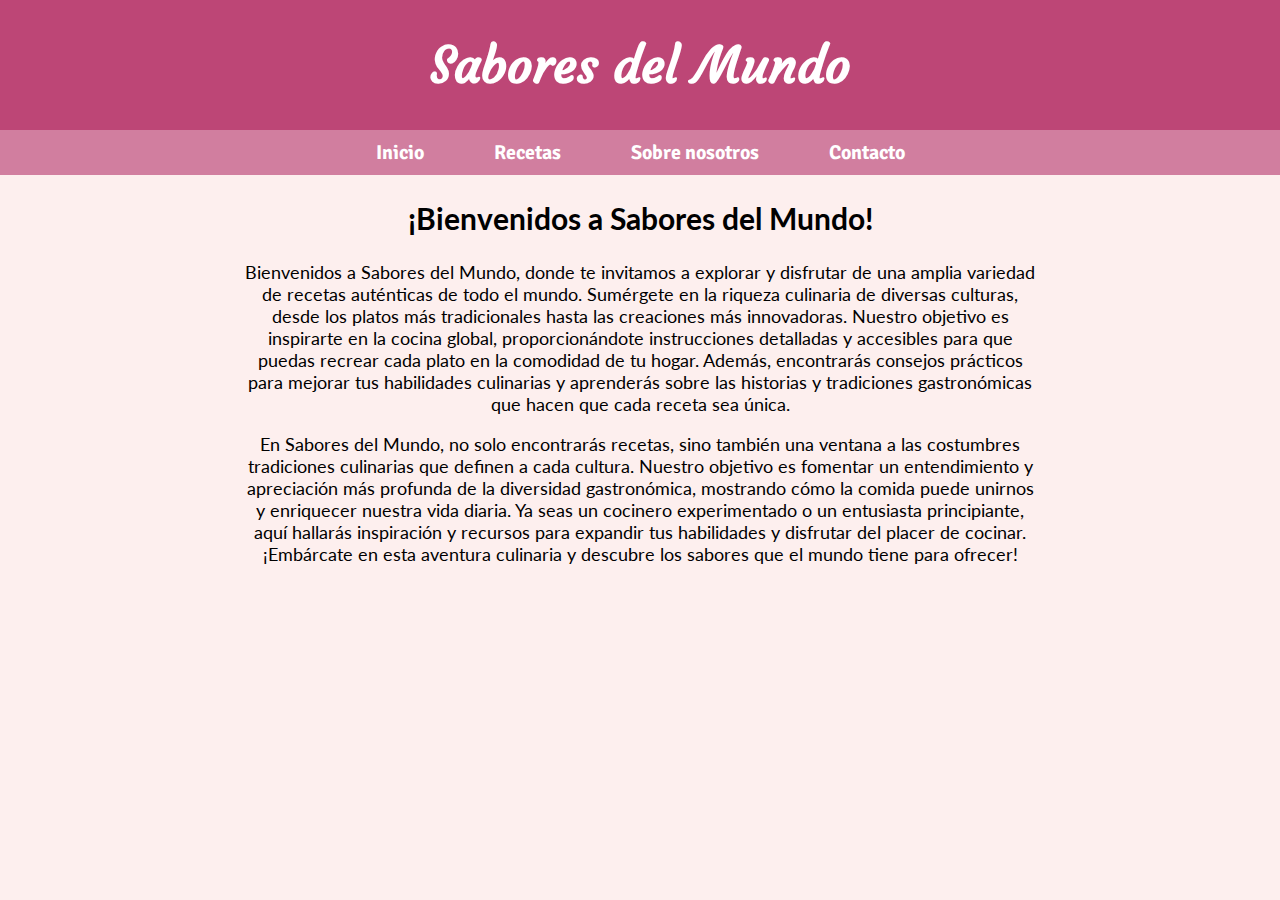
<file: INDEX.html>
<!DOCTYPE html>
<html lang="es">
    <head>
    <meta charset="UTF-8">
    <meta name="viewport" content="width=device-width, initial-scale=1.0">
    <link rel="stylesheet" href="h1.css">
    <link rel="preconnect" href="https://fonts.googleapis.com">
    <link rel="preconnect" href="https://fonts.gstatic.com" crossorigin>
    <link href="https://fonts.googleapis.com/css2?family=Courgette&display=swap" rel="stylesheet">
    <link rel="preconnect" href="https://fonts.googleapis.com">
    <link rel="preconnect" href="https://fonts.gstatic.com" crossorigin>
    <link href="https://fonts.googleapis.com/css2?family=Quicksand:wght@300..700&family=Signika+Negative:wght@300..700&display=swap" rel="stylesheet">
    <link rel="preconnect" href="https://fonts.googleapis.com">
    <link rel="preconnect" href="https://fonts.gstatic.com" crossorigin>
    <link href="https://fonts.googleapis.com/css2?family=Lato:ital,wght@0,100;0,300;0,400;0,700;0,900;1,100;1,300;1,400;1,700;1,900&display=swap" rel="stylesheet">
       
      <title> Bienvenidos a Sabores del Mundo </title>
        <style>
            body {
                margin:0;
                padding: 0;
                background-color:#fdefee;
                color: #000000;
            }

            .header {
            background-color: #BD4676 ;
            color: #ffffff;
            text-align: center;
            padding: 0;
            position: relative;
            overflow: hidden; 
            }

            header h1 {
            margin: 0 ;
            font-size: 50px;
            font-family: "Courgette", sans-serif;
            font-style: normal;
            }

            nav {
            display: flex;
            justify-content: center;
            background-color: #D17E9F;
            padding: 10px 0;
            }

            nav a {
            float: left;
            display: block;
            color: #fff;
            text-decoration: none;
            padding: 0 35px;
            font-size: 20px;
            font-family:"Signika Negative", sans-serif;
            border-radius: 4px;
            }

            nav a:hover {
            background-color: #8f093e;
            }

            .content{
                text-align: center;
                max-width: 800px;
                padding: 0 20px;
                margin: 25px auto;
                font-family: 'Lato', sans-serif;
            }

            .content h2 {
                font-size: 30px;
            }

            .content p {
                font-size: 18px;
            }

        </style>
    </head>
    
    <body>

        <div class="header">
            <h1> <b>Sabores del Mundo</b> </h1>
        </div>

        <b>
            <nav>
            <a href="INDEX.html"> Inicio </a>
            <a href="RECETAS.html"> Recetas </a>
            <a href="SOBRE NOSOTROS.html"> Sobre nosotros </a>
            <a href="CONTACTO.html"> Contacto </a>
            </nav>
        </b>

        <div class="content">

            <center><h2> ¡Bienvenidos a Sabores del Mundo!</h2></center>

            <p> 
                Bienvenidos a Sabores del Mundo, donde te invitamos a explorar y disfrutar de una amplia variedad de recetas auténticas de todo el mundo. Sumérgete en la riqueza culinaria de diversas culturas, desde los platos más tradicionales hasta las creaciones más innovadoras. Nuestro objetivo es inspirarte en la cocina global, proporcionándote instrucciones detalladas y accesibles para que puedas recrear cada plato en la comodidad de tu hogar. Además, encontrarás consejos prácticos para mejorar tus habilidades culinarias y aprenderás sobre las historias y tradiciones gastronómicas que hacen que cada receta sea única. 
            </p>
            
            <p>   
                En Sabores del Mundo, no solo encontrarás recetas, sino también una ventana a las costumbres  tradiciones culinarias que definen a cada cultura.  Nuestro objetivo es fomentar un entendimiento y apreciación más profunda de la diversidad gastronómica, mostrando cómo la comida puede unirnos y enriquecer nuestra vida diaria. Ya seas un cocinero experimentado o un entusiasta principiante, aquí hallarás inspiración y recursos para expandir tus habilidades y disfrutar del placer de cocinar. ¡Embárcate en esta aventura culinaria y descubre los sabores que el mundo tiene para ofrecer!
            </p>

        </div>

    </body>
    
</html>
</file>
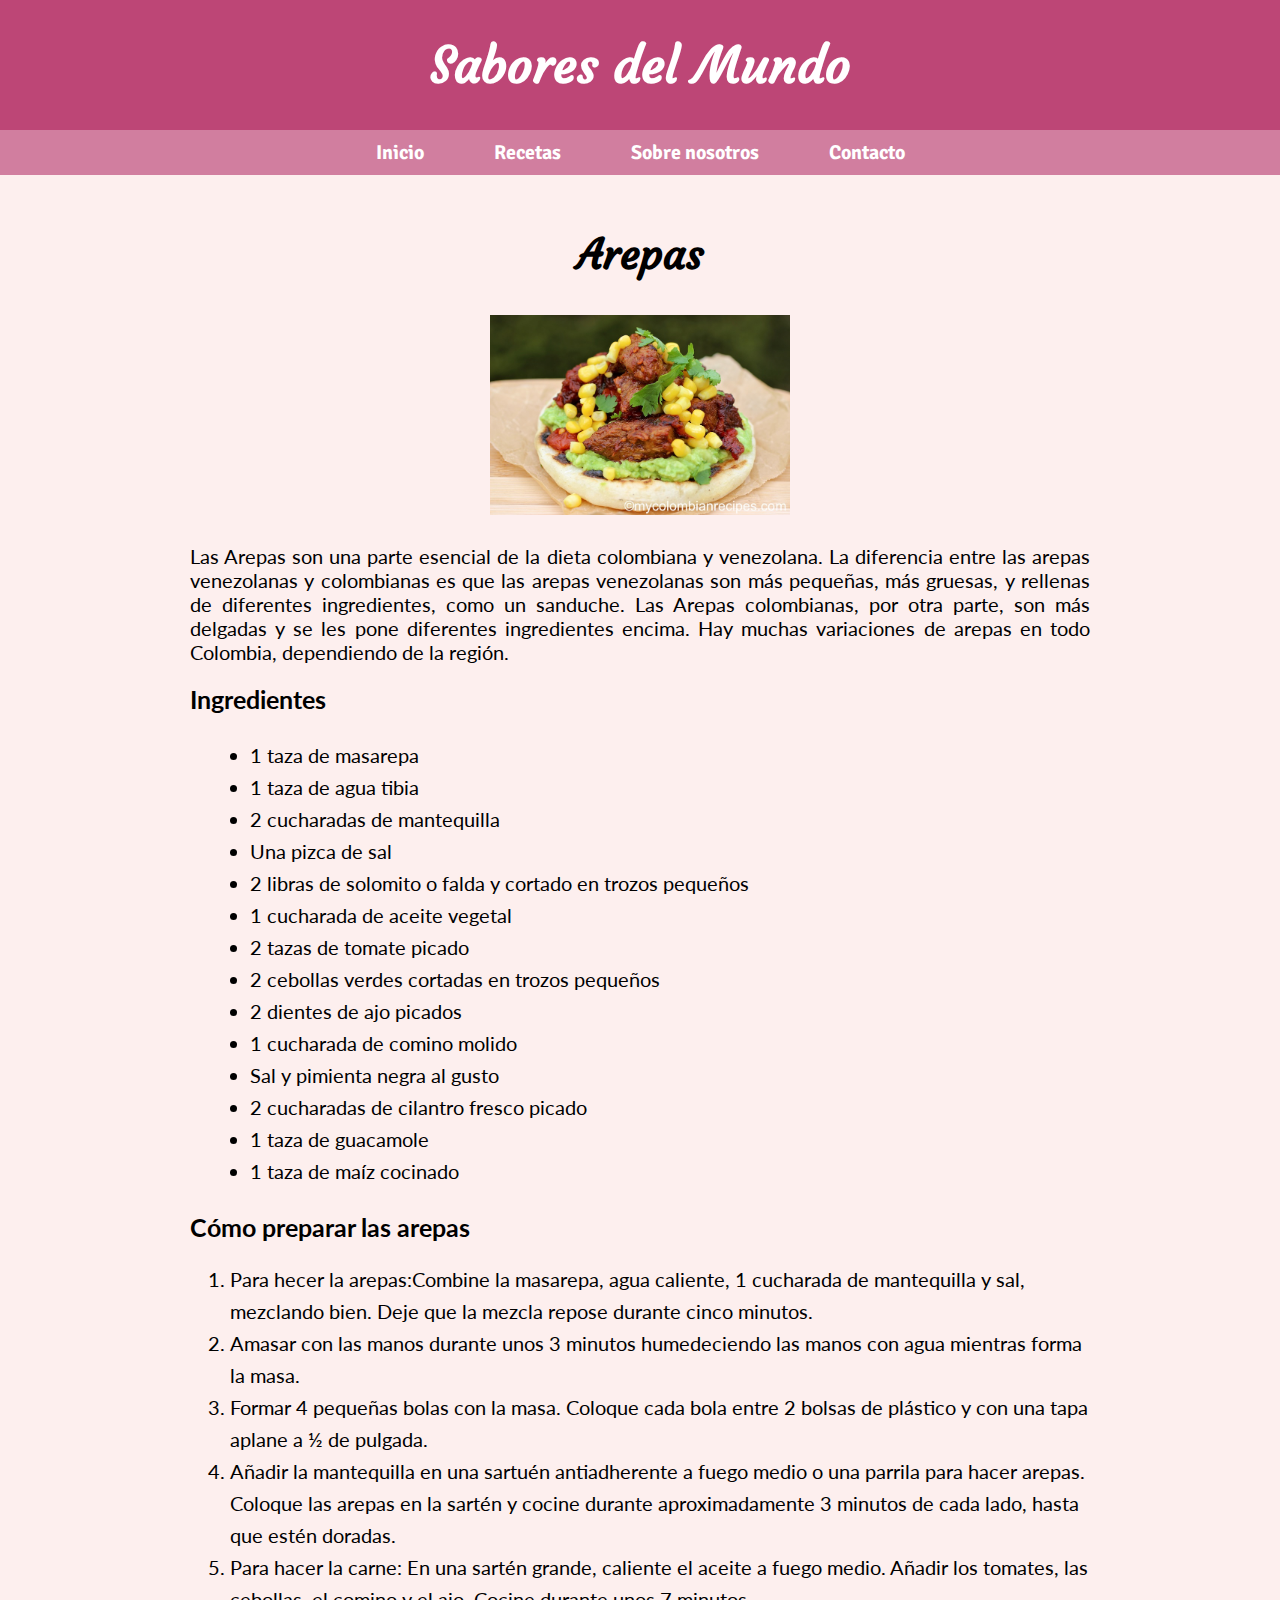
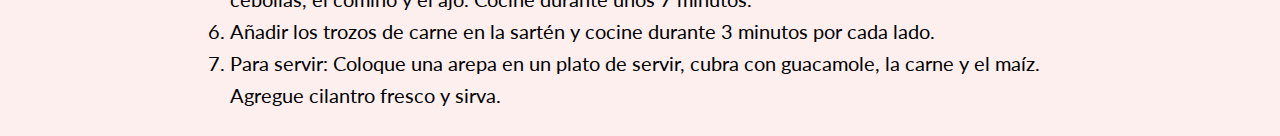
<file: Arepa.html>
<!DOCTYPE html>
<html lang="es">
    <head>
    <meta charset="UTF-8">
    <meta name="viewport" content="width=device-width, initial-scale=1.0">
    <link rel="stylesheet" href="h1.css">
    <link rel="preconnect" href="https://fonts.googleapis.com">
    <link rel="preconnect" href="https://fonts.gstatic.com" crossorigin>
    <link href="https://fonts.googleapis.com/css2?family=Courgette&display=swap" rel="stylesheet">
    <link rel="preconnect" href="https://fonts.googleapis.com">
    <link rel="preconnect" href="https://fonts.gstatic.com" crossorigin>
    <link href="https://fonts.googleapis.com/css2?family=Quicksand:wght@300..700&family=Signika+Negative:wght@300..700&display=swap" rel="stylesheet">
    <link rel="preconnect" href="https://fonts.googleapis.com">
    <link rel="preconnect" href="https://fonts.gstatic.com" crossorigin>
    <link href="https://fonts.googleapis.com/css2?family=Lato:ital,wght@0,100;0,300;0,400;0,700;0,900;1,100;1,300;1,400;1,700;1,900&display=swap" rel="stylesheet">
       
      <title> Bienvenidos a Sabores del Mundo </title>
        <style>
            body {
                margin:0;
                padding: 0;
                background-color:#fdefee;
                color: #000000;
            }

            .header {
            background-color: #BD4676 ;
            color: #ffffff;
            text-align: center;
            padding: 0;
            position: relative;
            overflow: hidden; 
            }

            header h1 {
            margin: 0 ;
            font-size: 50px;
            font-family: "Courgette", sans-serif;
            font-style: normal;
            }

            nav {
            display: flex;
            justify-content: center;
            background-color: #D17E9F;
            padding: 10px 0;
            }

            nav a {
            float: left;
            display: block;
            color: #fff;
            text-decoration: none;
            padding: 0 35px;
            font-size: 20px;
            font-family:"Signika Negative", sans-serif;
            border-radius: 4px;
            }

            nav a:hover {
            background-color: #8f093e;
            }

            .content{
                max-width: 900px;
                padding: 0 20px;
                margin: 25px auto;
                font-family: 'Lato', sans-serif;
                text-align: justify;
            }

            .content h2 {
                font-size: 25px;
            }

            .content p {
                font-size: 20px;
            }

            .shawarma{
                text-align: center;
            }

            img {
                width: 300px;
                height: 200px;
            }
            
            ul {
                font-family: 'Lato', sans-serif ;
                text-align: left;
                margin-left: 0 ;
                font-size: 20px;
            } 

            ol {
                font-family: 'Lato', sans-serif ;
                text-align: left;
                margin-left: 0;
                font-size: 20px;
            }

            .tituloh2 {
                font-family: "Courgette", sans-serif;
                text-align: center;
                font-size: 28px;
                color: #000000;
                color: #000000;
                padding: 0;
                margin: 0;

            }

            h3 {
                text-align: justify;
                font-size: 20px;
                font-family: 'Lato', sans-serif;
                color: rgb(139, 18, 139);
            }

            li {
                line-height: 1.6;
            }

        </style>
    </head>
    
    <body>

        <div class="header">
            <h1> <b>Sabores del Mundo</b> </h1>
        </div>

        <b>
            <nav>
            <a href="INDEX.html"> Inicio </a>
            <a href="RECETAS.html"> Recetas </a>
            <a href="SOBRE NOSOTROS.html"> Sobre nosotros </a>
            <a href="CONTACTO.html"> Contacto </a>
            </nav>
        </b>

        <br>

        <div class="tituloh2"><h2> Arepas </h2></div>

        <div class="shawarma"><img src="IMG/Arepa.jpg" alt="Arepas"></div>

        <div class="content">
        
            <p> Las Arepas son una parte esencial de la dieta colombiana y venezolana. La diferencia entre las arepas venezolanas y colombianas es que las arepas venezolanas son más pequeñas, más gruesas, y rellenas de diferentes ingredientes, como un sanduche. Las Arepas colombianas, por otra parte, son más delgadas y se les pone diferentes ingredientes encima. Hay muchas variaciones de arepas en todo Colombia, dependiendo de la región.  </p>
            
            <h2> Ingredientes </h2>

            <div class="content">

            <ul>
                <li> 1 taza de masarepa </li>
                <li> 1 taza de agua tibia </li>
                <li> 2 cucharadas de mantequilla </li>
                <li> Una pizca de sal </li>
                <li> 2 libras de solomito o falda y cortado en trozos pequeños </li>
                <li> 1 cucharada de aceite vegetal </li>
                <li> 2 tazas de tomate picado </li>
                <li> 2 cebollas verdes cortadas en trozos pequeños </li>
                <li> 2 dientes de ajo picados </li>
                <li> 1 cucharada de comino molido </li>
                <li> Sal y pimienta negra al gusto </li>
                <li> 2 cucharadas de cilantro fresco picado </li>
                <li> 1 taza de guacamole </li>
                <li> 1 taza de maíz cocinado </li>
            </ul>

            </div>

            <h2> Cómo preparar las arepas </h2>

            <ol start="1">
                <li> Para hecer la arepas:Combine la masarepa, agua caliente, 1 cucharada de mantequilla y sal, mezclando bien. Deje que la mezcla repose durante cinco minutos. </li>
                <li> Amasar con las manos durante unos 3 minutos humedeciendo las manos con agua mientras forma la masa. </li>
                <li> Formar 4 pequeñas bolas con la masa. Coloque cada bola entre 2 bolsas de plástico y con una tapa aplane a ½ de pulgada. </li>
                <li> Añadir la mantequilla en una sartuén antiadherente a fuego medio o una parrila para hacer arepas. Coloque las arepas en la sartén y cocine durante aproximadamente 3 minutos de cada lado, hasta que estén doradas. </li>
                <li> Para hacer la carne: En una sartén grande, caliente el aceite a fuego medio. Añadir los tomates, las cebollas, el comino y el ajo. Cocine durante unos 7 minutos. </li>
                <li> Añadir los trozos de carne en la sartén y cocine durante 3 minutos por cada lado. </li>
                <li> Para servir: Coloque una arepa en un plato de servir, cubra con guacamole, la carne y el maíz. Agregue cilantro fresco y sirva. </li>
            </ol>

        </div>

    </body>

    </html>
</file>
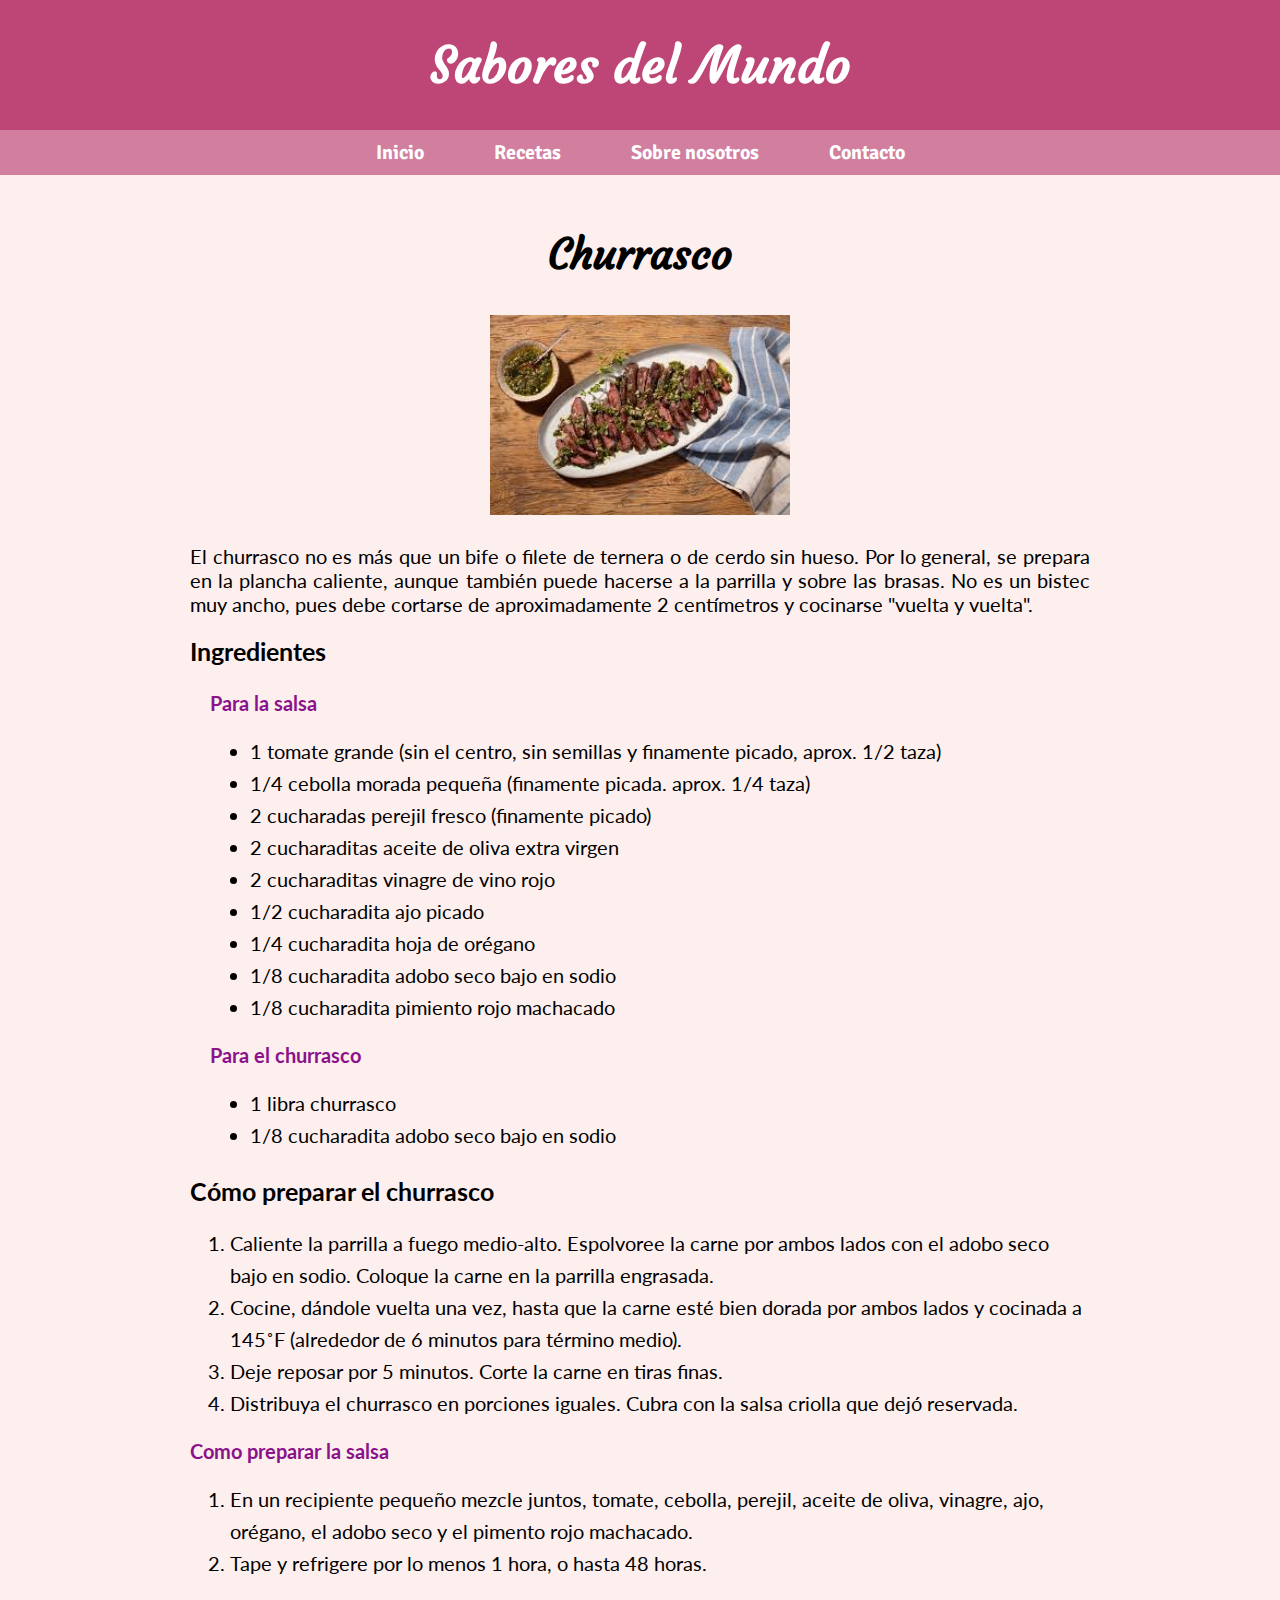
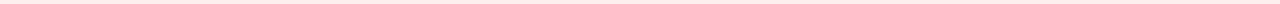
<file: Churrasco.html>
<!DOCTYPE html>
<html lang="es">
    <head>
    <meta charset="UTF-8">
    <meta name="viewport" content="width=device-width, initial-scale=1.0">
    <link rel="stylesheet" href="h1.css">
    <link rel="preconnect" href="https://fonts.googleapis.com">
    <link rel="preconnect" href="https://fonts.gstatic.com" crossorigin>
    <link href="https://fonts.googleapis.com/css2?family=Courgette&display=swap" rel="stylesheet">
    <link rel="preconnect" href="https://fonts.googleapis.com">
    <link rel="preconnect" href="https://fonts.gstatic.com" crossorigin>
    <link href="https://fonts.googleapis.com/css2?family=Quicksand:wght@300..700&family=Signika+Negative:wght@300..700&display=swap" rel="stylesheet">
    <link rel="preconnect" href="https://fonts.googleapis.com">
    <link rel="preconnect" href="https://fonts.gstatic.com" crossorigin>
    <link href="https://fonts.googleapis.com/css2?family=Lato:ital,wght@0,100;0,300;0,400;0,700;0,900;1,100;1,300;1,400;1,700;1,900&display=swap" rel="stylesheet">
       
      <title> Bienvenidos a Sabores del Mundo </title>
        <style>
            body {
                margin:0;
                padding: 0;
                background-color:#fdefee;
                color: #000000;
            }

            .header {
            background-color: #BD4676 ;
            color: #ffffff;
            text-align: center;
            padding: 0;
            position: relative;
            overflow: hidden; 
            }

            header h1 {
            margin: 0 ;
            font-size: 50px;
            font-family: "Courgette", sans-serif;
            font-style: normal;
            }

            nav {
            display: flex;
            justify-content: center;
            background-color: #D17E9F;
            padding: 10px 0;
            }

            nav a {
            float: left;
            display: block;
            color: #fff;
            text-decoration: none;
            padding: 0 35px;
            font-size: 20px;
            font-family:"Signika Negative", sans-serif;
            border-radius: 4px;
            }

            nav a:hover {
            background-color: #8f093e;
            }

            .content{
                max-width: 900px;
                padding: 0 20px;
                margin: 25px auto;
                font-family: 'Lato', sans-serif;
                text-align: justify;
            }

            .content h2 {
                font-size: 25px;
            }

            .content p {
                font-size: 20px;
            }

            .shawarma{
                text-align: center;
            }

            img {
                width: 300px;
                height: 200px;
            }
            
            ul {
                font-family: 'Lato', sans-serif ;
                text-align: left;
                margin-left: 0 ;
                font-size: 20px;
            } 

            ol {
                font-family: 'Lato', sans-serif ;
                text-align: left;
                margin-left: 0;
                font-size: 20px;
            }

            .tituloh2 {
                font-family: "Courgette", sans-serif;
                text-align: center;
                font-size: 28px;
                color: #000000;
                color: #000000;
                padding: 0;
                margin: 0;

            }

            h3 {
                text-align: justify;
                font-size: 20px;
                font-family: 'Lato', sans-serif;
                color: rgb(139, 18, 139);
            }

            li {
                line-height: 1.6;
            }

        </style>
    </head>
    
    <body>

        <div class="header">
            <h1> <b>Sabores del Mundo</b> </h1>
        </div>

        <b>
            <nav>
            <a href="INDEX.html"> Inicio </a>
            <a href="RECETAS.html"> Recetas </a>
            <a href="SOBRE NOSOTROS.html"> Sobre nosotros </a>
            <a href="CONTACTO.html"> Contacto </a>
            </nav>
        </b>

        <br>

        <div class="tituloh2"><h2> Churrasco </h2></div>

        <div class="shawarma"><img src="IMG/Churrasco1.jpeg" alt="Churrasco"></div>

        <div class="content">
        
            <p> El churrasco no es más que un bife o filete de ternera o de cerdo sin hueso. Por lo general, se prepara en la plancha caliente, aunque también puede hacerse a la parrilla y sobre las brasas. No es un bistec muy ancho, pues debe cortarse de aproximadamente 2 centímetros y cocinarse "vuelta y vuelta". </p>
            
            <h2> Ingredientes </h2>

            <div class="content">

            <h3 > Para la salsa </h3>

            <ul>
                <li> 1 tomate grande (sin el centro, sin semillas y finamente picado, aprox. 1/2 taza) </li>
                <li> 1/4 cebolla morada pequeña (finamente picada. aprox. 1/4 taza) </li>
                <li> 2 cucharadas perejil fresco (finamente picado) </li>
                <li> 2 cucharaditas aceite de oliva extra virgen </li>
                <li> 2 cucharaditas vinagre de vino rojo </li>
                <li> 1/2 cucharadita ajo picado </li>
                <li> 1/4 cucharadita hoja de orégano </li>
                <li> 1/8 cucharadita adobo seco bajo en sodio </li>
                <li> 1/8 cucharadita pimiento rojo machacado </li>
            </ul>

            <h3> Para el churrasco </h3>

            <ul>
                <li> 1 libra churrasco </li>
                <li> 1/8 cucharadita adobo seco bajo en sodio </li>
            </ul>

            </div>

            <h2> Cómo preparar el churrasco </h2>

            <ol start="1">
                <li> Caliente la parrilla a fuego medio-alto. Espolvoree la carne por ambos lados con el adobo seco bajo en sodio. Coloque la carne en la parrilla engrasada. </li>
                <li> Cocine, dándole vuelta una vez, hasta que la carne esté bien dorada por ambos lados y cocinada a 145˚F (alrededor de 6 minutos para término medio). </li>
                <li> Deje reposar por 5 minutos. Corte la carne en tiras finas. </li>
                <li> Distribuya el churrasco en porciones iguales. Cubra con la salsa criolla que dejó reservada. </li>
            </ol>

            <h3> Como preparar la salsa </h3>

            <ol start="1">
                <li> En un recipiente pequeño mezcle juntos, tomate, cebolla, perejil, aceite de oliva, vinagre, ajo, orégano, el adobo seco y el pimento rojo machacado. </li>
                <li> Tape y refrigere por lo menos 1 hora, o hasta 48 horas. </li>
            </ol>

        </div>

    </body>

    </html>
</file>
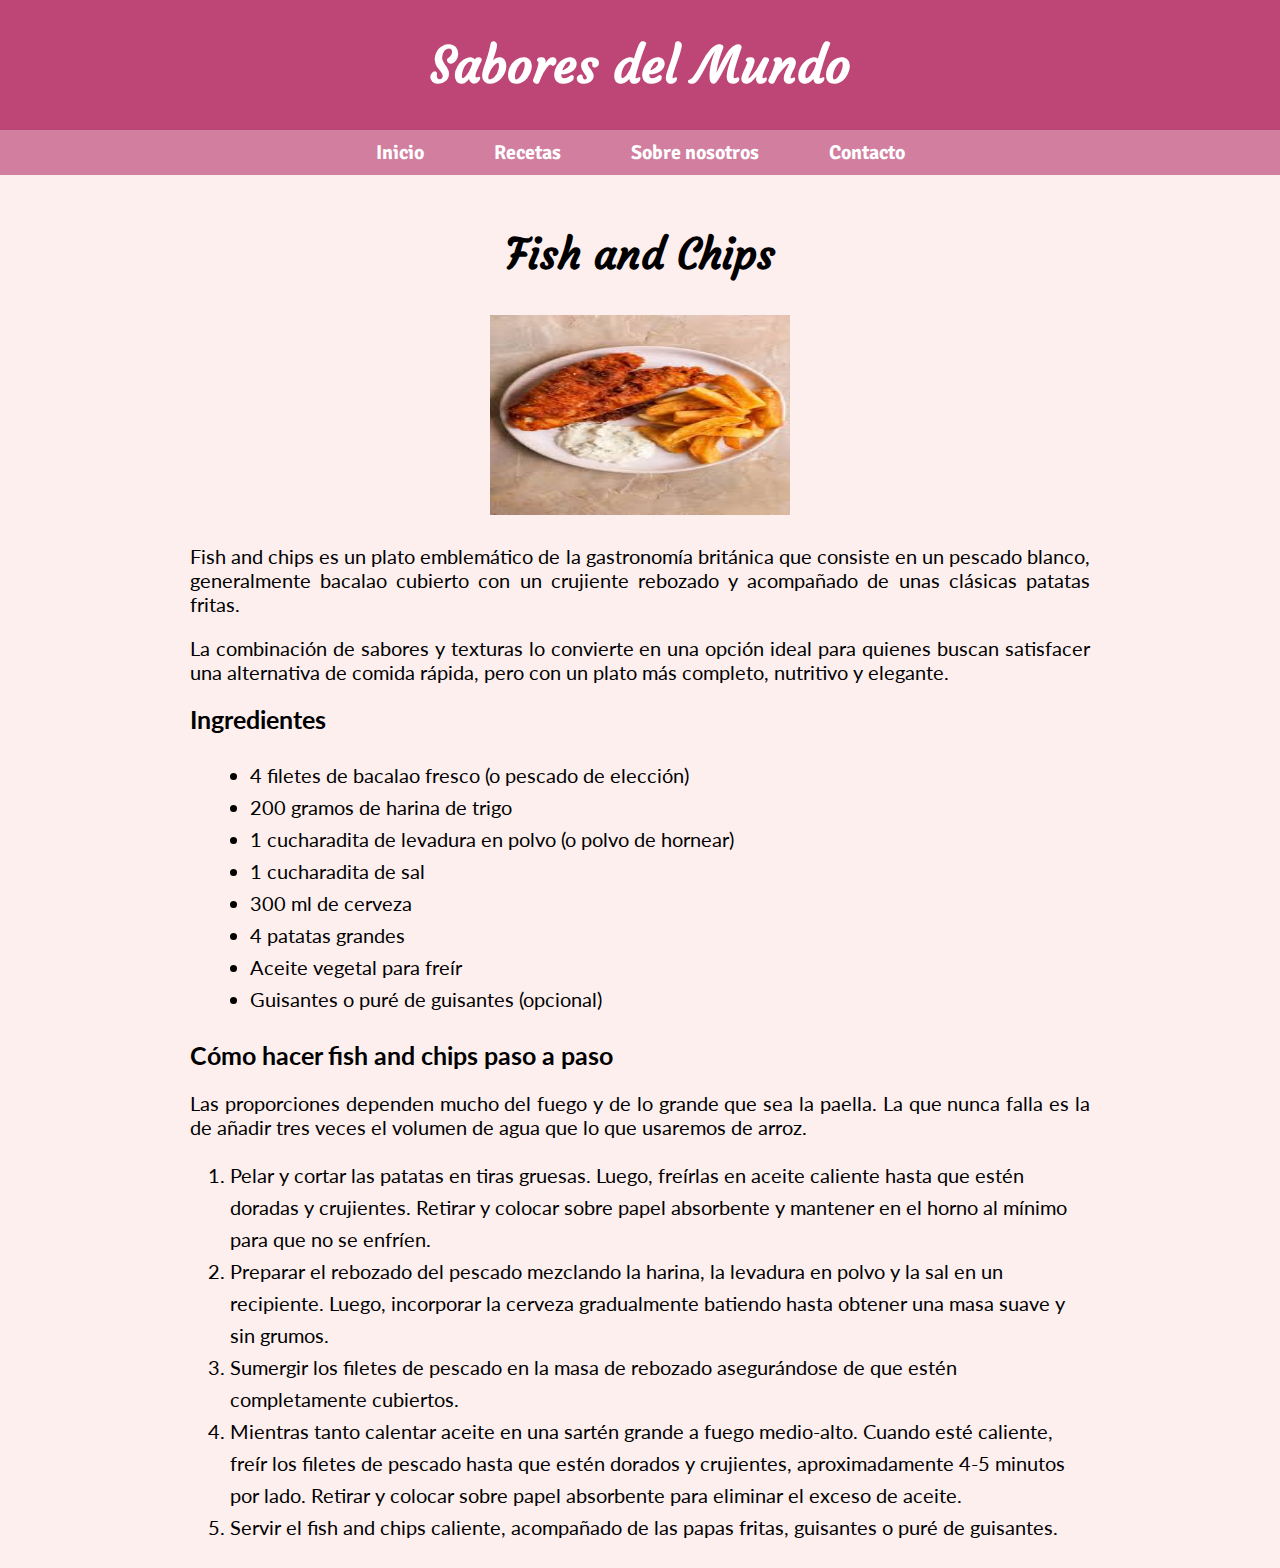
<file: Fish and Chips.html>
<!DOCTYPE html>
<html lang="es">
    <head>
    <meta charset="UTF-8">
    <meta name="viewport" content="width=device-width, initial-scale=1.0">
    <link rel="stylesheet" href="h1.css">
    <link rel="preconnect" href="https://fonts.googleapis.com">
    <link rel="preconnect" href="https://fonts.gstatic.com" crossorigin>
    <link href="https://fonts.googleapis.com/css2?family=Courgette&display=swap" rel="stylesheet">
    <link rel="preconnect" href="https://fonts.googleapis.com">
    <link rel="preconnect" href="https://fonts.gstatic.com" crossorigin>
    <link href="https://fonts.googleapis.com/css2?family=Quicksand:wght@300..700&family=Signika+Negative:wght@300..700&display=swap" rel="stylesheet">
    <link rel="preconnect" href="https://fonts.googleapis.com">
    <link rel="preconnect" href="https://fonts.gstatic.com" crossorigin>
    <link href="https://fonts.googleapis.com/css2?family=Lato:ital,wght@0,100;0,300;0,400;0,700;0,900;1,100;1,300;1,400;1,700;1,900&display=swap" rel="stylesheet">
       
      <title> Bienvenidos a Sabores del Mundo </title>
        <style>
            body {
                margin:0;
                padding: 0;
                background-color:#fdefee;
                color: #000000;
            }

            .header {
            background-color: #BD4676 ;
            color: #ffffff;
            text-align: center;
            padding: 0;
            position: relative;
            overflow: hidden; 
            }

            header h1 {
            margin: 0 ;
            font-size: 50px;
            font-family: "Courgette", sans-serif;
            font-style: normal;
            }

            nav {
            display: flex;
            justify-content: center;
            background-color: #D17E9F;
            padding: 10px 0;
            }

            nav a {
            float: left;
            display: block;
            color: #fff;
            text-decoration: none;
            padding: 0 35px;
            font-size: 20px;
            font-family:"Signika Negative", sans-serif;
            border-radius: 4px;
            }

            nav a:hover {
            background-color: #8f093e;
            }

            .content{
                max-width: 900px;
                padding: 0 20px;
                margin: 25px auto;
                font-family: 'Lato', sans-serif;
                text-align: justify;
            }

            .content h2 {
                font-size: 25px;
            }

            .content p {
                font-size: 20px;
            }

            .shawarma{
                text-align: center;
            }

            img {
                width: 300px;
                height: 200px;
            }
            
            ul {
                font-family: 'Lato', sans-serif ;
                text-align: left;
                margin-left: 0 ;
                font-size: 20px;
            } 

            ol {
                font-family: 'Lato', sans-serif ;
                text-align: left;
                margin-left: 0;
                font-size: 20px;
            }

            .tituloh2 {
                font-family: "Courgette", sans-serif;
                text-align: center;
                font-size: 28px;
                color: #000000;
                color: #000000;
                padding: 0;
                margin: 0;

            }

            h3 {
                text-align: justify;
                font-size: 20px;
                font-family: 'Lato', sans-serif;
                color: rgb(139, 18, 139);
            }

            li {
                line-height: 1.6;
            }

        </style>
    </head>
    
    <body>

        <div class="header">
            <h1> <b>Sabores del Mundo</b> </h1>
        </div>

        <b>
            <nav>
            <a href="INDEX.html"> Inicio </a>
            <a href="RECETAS.html"> Recetas </a>
            <a href="SOBRE NOSOTROS.html"> Sobre nosotros </a>
            <a href="CONTACTO.html"> Contacto </a>
            </nav>
        </b>

        <br>

        <div class="tituloh2"><h2> Fish and Chips </h2></div>

        <div class="shawarma"><img src="IMG/Fish and Chips1.jpg" alt="Fish and Chips"></div>

        <div class="content">
        
            <p> Fish and chips es un plato emblemático de la gastronomía británica que consiste en un pescado blanco, generalmente bacalao cubierto con un crujiente rebozado y acompañado de unas clásicas patatas fritas.  </p>
            <p> La combinación de sabores y texturas lo convierte en una opción ideal para quienes buscan satisfacer una alternativa de comida rápida, pero con un plato más completo, nutritivo y elegante. </p>
            
            <h2> Ingredientes </h2>

            <div class="content">

            <ul>
                <li> 4 filetes de bacalao fresco (o pescado de elección) </li>
                <li> 200 gramos de harina de trigo </li>
                <li> 1 cucharadita de levadura en polvo (o polvo de hornear) </li>
                <li> 1 cucharadita de sal </li>
                <li> 300 ml de cerveza </li>
                <li> 4 patatas grandes </li>
                <li> Aceite vegetal para freír </li>
                <li> Guisantes o puré de guisantes (opcional) </li>
            </ul>

            </div>

            <h2> Cómo hacer fish and chips paso a paso </h2>

            <p> Las proporciones dependen mucho del fuego y de lo grande que sea la paella. La que nunca falla es la de añadir tres veces el volumen de agua que lo que usaremos de arroz. </p>

            <ol start="1">
                <li> Pelar y cortar las patatas en tiras gruesas. Luego, freírlas en aceite caliente hasta que estén doradas y crujientes. Retirar y colocar sobre papel absorbente y mantener en el horno al mínimo para que no se enfríen. </li>
                <li> Preparar el rebozado del pescado mezclando la harina, la levadura en polvo y la sal en un recipiente. Luego, incorporar la cerveza gradualmente batiendo hasta obtener una masa suave y sin grumos. </li>
                <li> Sumergir los filetes de pescado en la masa de rebozado asegurándose de que estén completamente cubiertos. </li>
                <li> Mientras tanto calentar aceite en una sartén grande a fuego medio-alto. Cuando esté caliente, freír los filetes de pescado hasta que estén dorados y crujientes, aproximadamente 4-5 minutos por lado. Retirar y colocar sobre papel absorbente para eliminar el exceso de aceite. </li>
                <li> Servir el fish and chips caliente, acompañado de las papas fritas, guisantes o puré de guisantes. </li>
            </ol>

        </div>

    </body>

    </html>
</file>
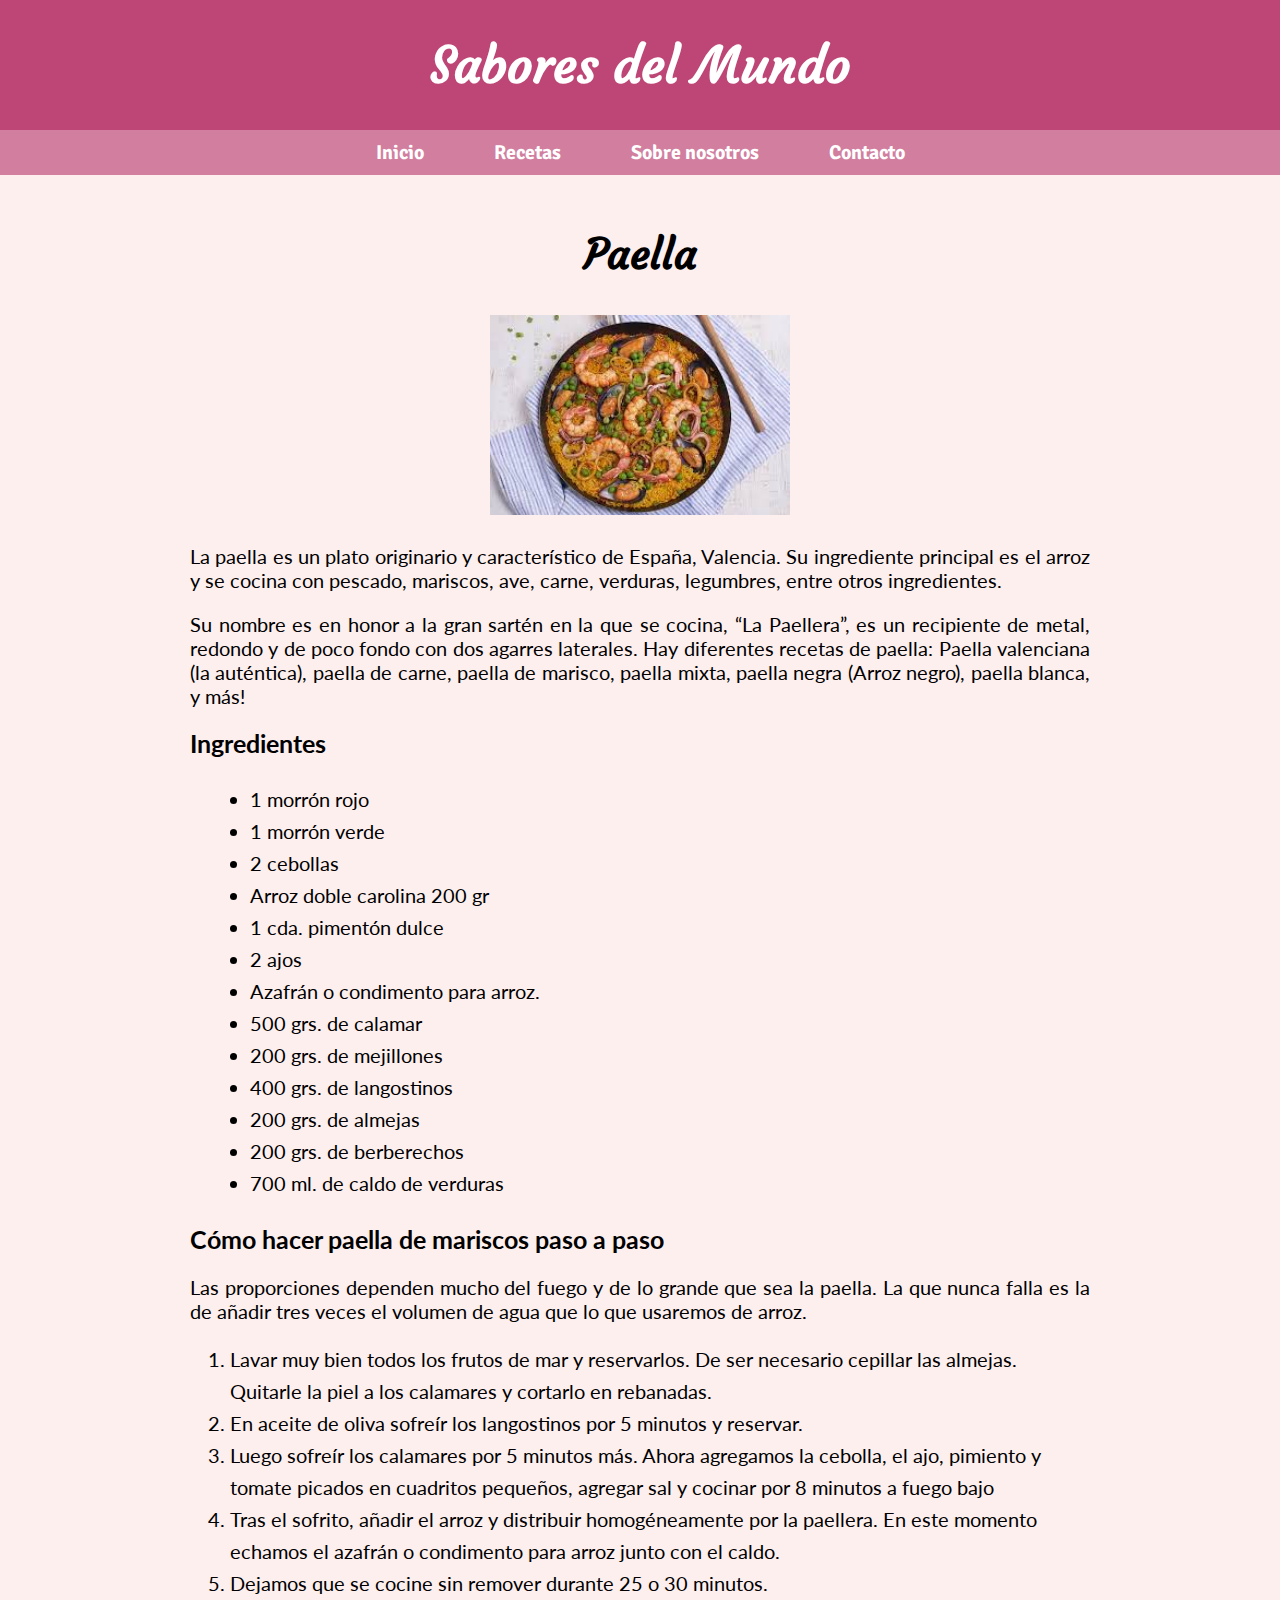
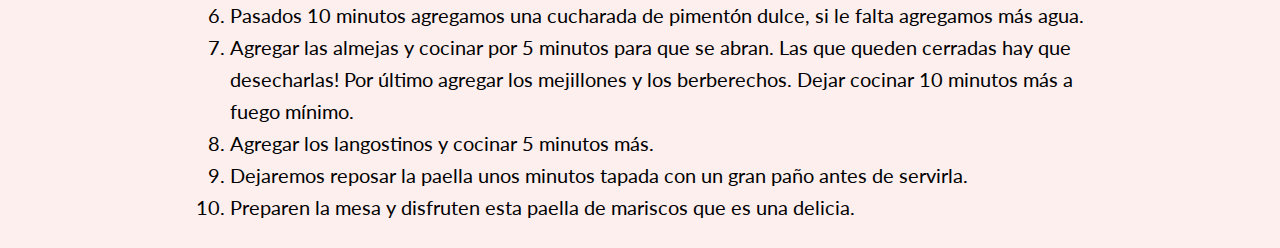
<file: Paella.html>
<!DOCTYPE html>
<html lang="es">
    <head>
    <meta charset="UTF-8">
    <meta name="viewport" content="width=device-width, initial-scale=1.0">
    <link rel="stylesheet" href="h1.css">
    <link rel="preconnect" href="https://fonts.googleapis.com">
    <link rel="preconnect" href="https://fonts.gstatic.com" crossorigin>
    <link href="https://fonts.googleapis.com/css2?family=Courgette&display=swap" rel="stylesheet">
    <link rel="preconnect" href="https://fonts.googleapis.com">
    <link rel="preconnect" href="https://fonts.gstatic.com" crossorigin>
    <link href="https://fonts.googleapis.com/css2?family=Quicksand:wght@300..700&family=Signika+Negative:wght@300..700&display=swap" rel="stylesheet">
    <link rel="preconnect" href="https://fonts.googleapis.com">
    <link rel="preconnect" href="https://fonts.gstatic.com" crossorigin>
    <link href="https://fonts.googleapis.com/css2?family=Lato:ital,wght@0,100;0,300;0,400;0,700;0,900;1,100;1,300;1,400;1,700;1,900&display=swap" rel="stylesheet">
       
      <title> Bienvenidos a Sabores del Mundo </title>
        <style>
            body {
                margin:0;
                padding: 0;
                background-color:#fdefee;
                color: #000000;
            }

            .header {
            background-color: #BD4676 ;
            color: #ffffff;
            text-align: center;
            padding: 0;
            position: relative;
            overflow: hidden; 
            }

            header h1 {
            margin: 0 ;
            font-size: 50px;
            font-family: "Courgette", sans-serif;
            font-style: normal;
            }

            nav {
            display: flex;
            justify-content: center;
            background-color: #D17E9F;
            padding: 10px 0;
            }

            nav a {
            float: left;
            display: block;
            color: #fff;
            text-decoration: none;
            padding: 0 35px;
            font-size: 20px;
            font-family:"Signika Negative", sans-serif;
            border-radius: 4px;
            }

            nav a:hover {
            background-color: #8f093e;
            }

            .content{
                max-width: 900px;
                padding: 0 20px;
                margin: 25px auto;
                font-family: 'Lato', sans-serif;
                text-align: justify;
            }

            .content h2 {
                font-size: 25px;
            }

            .content p {
                font-size: 20px;
            }

            .shawarma{
                text-align: center;
            }

            img {
                width: 300px;
                height: 200px;
            }
            
            ul {
                font-family: 'Lato', sans-serif ;
                text-align: left;
                margin-left: 0 ;
                font-size: 20px;
            } 

            ol {
                font-family: 'Lato', sans-serif ;
                text-align: left;
                margin-left: 0;
                font-size: 20px;
            }

            .tituloh2 {
                font-family: "Courgette", sans-serif;
                text-align: center;
                font-size: 28px;
                color: #000000;
                color: #000000;
                padding: 0;
                margin: 0;

            }

            h3 {
                text-align: justify;
                font-size: 20px;
                font-family: 'Lato', sans-serif;
                color: rgb(139, 18, 139);
            }

            li {
                line-height: 1.6;
            }

        </style>
    </head>
    
    <body>

        <div class="header">
            <h1> <b>Sabores del Mundo</b> </h1>
        </div>

        <b>
            <nav>
            <a href="INDEX.html"> Inicio </a>
            <a href="RECETAS.html"> Recetas </a>
            <a href="SOBRE NOSOTROS.html"> Sobre nosotros </a>
            <a href="CONTACTO.html"> Contacto </a>
            </nav>
        </b>

        <br>

        <div class="tituloh2"><h2> Paella </h2></div>

        <div class="shawarma"><img src="IMG/Paella1.jpeg" alt="Paella"></div>

        <div class="content">
        
            <p> La paella es un plato originario y característico de España, Valencia. Su ingrediente principal es el arroz y se cocina con pescado, mariscos, ave, carne, verduras, legumbres, entre otros ingredientes. </p>
            <p> Su nombre es en honor a la gran sartén en la que se cocina, “La Paellera”, es un recipiente de metal, redondo y de poco fondo con dos agarres laterales. Hay diferentes recetas de paella: Paella valenciana (la auténtica), paella de carne, paella de marisco, paella mixta, paella negra (Arroz negro), paella blanca, y más! </p>
            
            <h2> Ingredientes </h2>

            <div class="content">

            <ul>
                <li> 1 morrón rojo </li>
                <li> 1 morrón verde  </li>
                <li> 2 cebollas  </li>
                <li> Arroz doble carolina 200 gr </li>
                <li> 1 cda. pimentón dulce </li>
                <li> 2 ajos </li>
                <li> Azafrán o condimento para arroz. </li>
                <li> 500 grs. de calamar </li>
                <li> 200 grs. de mejillones </li>
                <li> 400 grs. de langostinos </li>
                <li> 200 grs. de almejas </li>
                <li> 200 grs. de berberechos </li>
                <li> 700 ml. de caldo de verduras </li>
            </ul>

            </div>

            <h2> Cómo hacer paella de mariscos paso a paso </h2>

            <p> Las proporciones dependen mucho del fuego y de lo grande que sea la paella. La que nunca falla es la de añadir tres veces el volumen de agua que lo que usaremos de arroz. </p>

            <ol start="1">
                <li> Lavar muy bien todos los frutos de mar y reservarlos. De ser necesario cepillar las almejas. Quitarle la piel a los calamares y cortarlo en rebanadas. </li>
                <li> En aceite de oliva sofreír los langostinos por 5 minutos y reservar. </li>
                <li> Luego sofreír los calamares por 5 minutos más. Ahora agregamos la cebolla, el ajo, pimiento y tomate picados en cuadritos pequeños, agregar sal y cocinar por 8 minutos a fuego bajo </li>
                <li> Tras el sofrito, añadir el arroz y distribuir homogéneamente por la paellera. En este momento echamos el azafrán o condimento para arroz junto con el caldo.  </li>
                <li> Dejamos que se cocine sin remover durante 25 o 30 minutos.  </li>
                <li> Pasados 10 minutos agregamos una cucharada de pimentón dulce, si le falta agregamos más agua. </li>
                <li> Agregar las almejas y cocinar por 5 minutos para que se abran. Las que queden cerradas hay que desecharlas! Por último agregar los mejillones y los berberechos. Dejar cocinar 10 minutos más a fuego mínimo. </li>
                <li> Agregar los langostinos y cocinar 5 minutos más. </li>
                <li> Dejaremos reposar la paella unos minutos tapada con un gran paño antes de servirla.  </li>
                <li> Preparen la mesa y disfruten esta paella de mariscos que es una delicia. </li>
            </ol>

        </div>

    </body>

    </html>
</file>
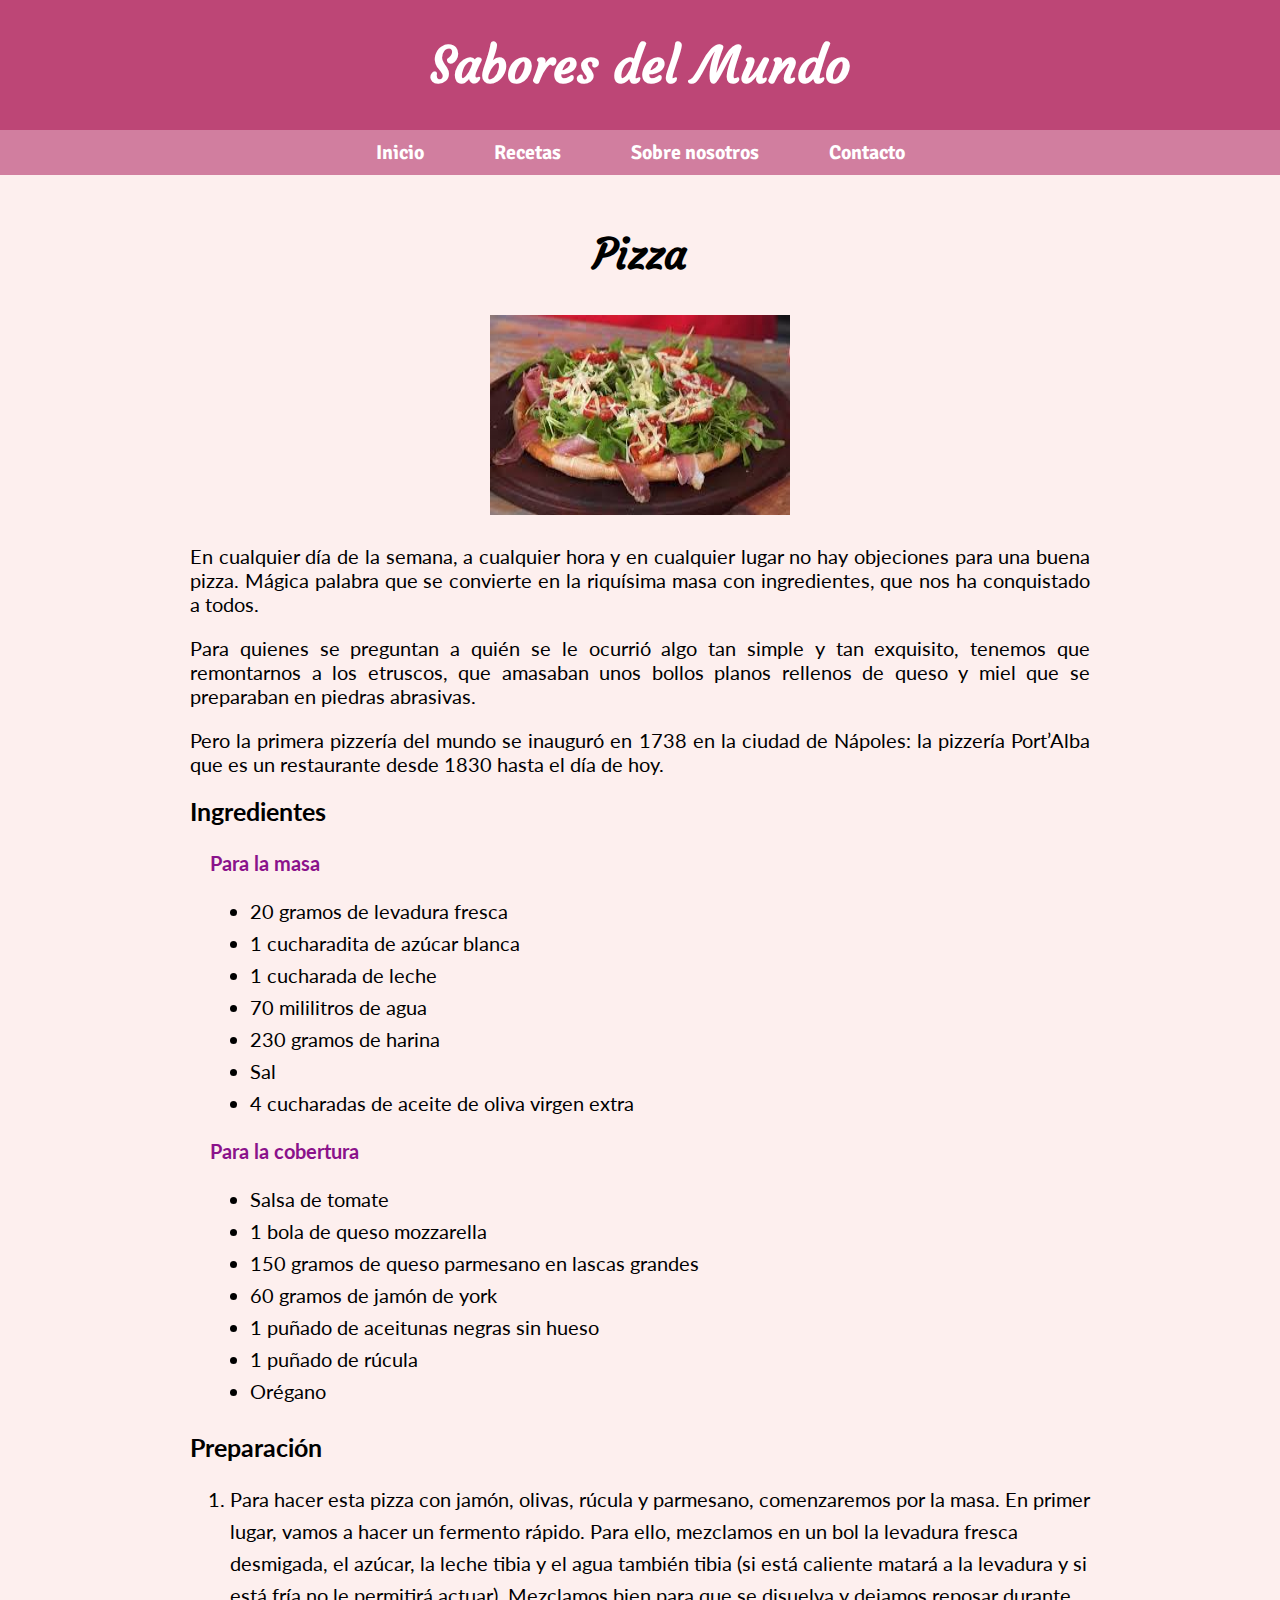
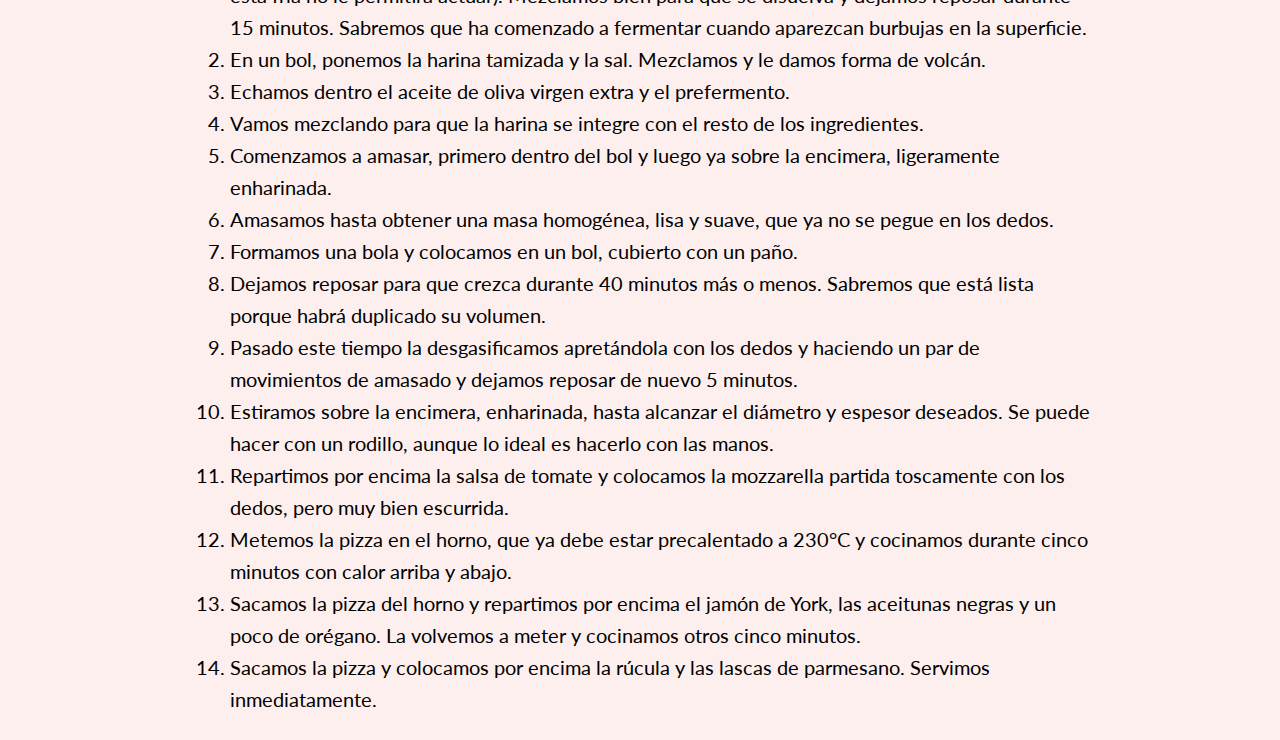
<file: Pizza.html>
<!DOCTYPE html>
<html lang="es">
    <head>
    <meta charset="UTF-8">
    <meta name="viewport" content="width=device-width, initial-scale=1.0">
    <link rel="stylesheet" href="h1.css">
    <link rel="preconnect" href="https://fonts.googleapis.com">
    <link rel="preconnect" href="https://fonts.gstatic.com" crossorigin>
    <link href="https://fonts.googleapis.com/css2?family=Courgette&display=swap" rel="stylesheet">
    <link rel="preconnect" href="https://fonts.googleapis.com">
    <link rel="preconnect" href="https://fonts.gstatic.com" crossorigin>
    <link href="https://fonts.googleapis.com/css2?family=Quicksand:wght@300..700&family=Signika+Negative:wght@300..700&display=swap" rel="stylesheet">
    <link rel="preconnect" href="https://fonts.googleapis.com">
    <link rel="preconnect" href="https://fonts.gstatic.com" crossorigin>
    <link href="https://fonts.googleapis.com/css2?family=Lato:ital,wght@0,100;0,300;0,400;0,700;0,900;1,100;1,300;1,400;1,700;1,900&display=swap" rel="stylesheet">
       
      <title> Bienvenidos a Sabores del Mundo </title>
        <style>
            body {
                margin:0;
                padding: 0;
                background-color:#fdefee;
                color: #000000;
            }

            .header {
            background-color: #BD4676 ;
            color: #ffffff;
            text-align: center;
            padding: 0;
            position: relative;
            overflow: hidden; 
            }

            header h1 {
            margin: 0 ;
            font-size: 50px;
            font-family: "Courgette", sans-serif;
            font-style: normal;
            }

            nav {
            display: flex;
            justify-content: center;
            background-color: #D17E9F;
            padding: 10px 0;
            }

            nav a {
            float: left;
            display: block;
            color: #fff;
            text-decoration: none;
            padding: 0 35px;
            font-size: 20px;
            font-family:"Signika Negative", sans-serif;
            border-radius: 4px;
            }

            nav a:hover {
            background-color: #8f093e;
            }

            .content{
                max-width: 900px;
                padding: 0 20px;
                margin: 25px auto;
                font-family: 'Lato', sans-serif;
                text-align: justify;
            }

            .content h2 {
                font-size: 25px;
            }

            .content p {
                font-size: 20px;
            }

            .shawarma{
                text-align: center;
            }

            img {
                width: 300px;
                height: 200px;
            }
            
            ul {
                font-family: 'Lato', sans-serif ;
                text-align: left;
                margin-left: 0 ;
                font-size: 20px;
            } 

            ol {
                font-family: 'Lato', sans-serif ;
                text-align: left;
                margin-left: 0;
                font-size: 20px;
            }

            .tituloh2 {
                font-family: "Courgette", sans-serif;
                text-align: center;
                font-size: 28px;
                color: #000000;
                color: #000000;
                padding: 0;
                margin: 0;

            }

            h3 {
                text-align: justify;
                font-size: 20px;
                font-family: 'Lato', sans-serif;
                color: rgb(139, 18, 139);
            }

            li {
                line-height: 1.6;
            }
        </style>
    </head>
    
    <body>

        <div class="header">
            <h1> <b>Sabores del Mundo</b> </h1>
        </div>

        <b>
            <nav>
            <a href="INDEX.html"> Inicio </a>
            <a href="RECETAS.html"> Recetas </a>
            <a href="SOBRE NOSOTROS.html"> Sobre nosotros </a>
            <a href="CONTACTO.html"> Contacto </a>
            </nav>
        </b>

        <br>

        <div class="tituloh2"><h2> Pizza </h2></div>

        <div class="shawarma"><img src="IMG/Pizza1.jpeg" alt="Pizza"></div>

        <div class="content">
        
            <p> En cualquier día de la semana, a cualquier hora y en cualquier lugar no hay objeciones para una buena pizza. Mágica palabra que se convierte en la riquísima masa con ingredientes, que nos ha conquistado a todos. </p>
            <p> Para quienes se preguntan a quién se le ocurrió algo tan simple y tan exquisito, tenemos que remontarnos a los etruscos, que amasaban unos bollos planos rellenos de queso y miel que se preparaban en piedras abrasivas. </p>
            <p> Pero la primera pizzería del mundo se inauguró en 1738 en la ciudad de Nápoles: la pizzería Port’Alba que es un restaurante desde 1830 hasta el día de hoy. </p>

            <h2> Ingredientes </h2>

            <div class="content">

                <h3> Para la masa </h3>

            <ul>
                <li> 20 gramos de levadura fresca </li>
                <li> 1 cucharadita de azúcar blanca </li>
                <li> 1 cucharada de leche </li>
                <li> 70 mililitros de agua </li>
                <li> 230 gramos de harina </li>
                <li> Sal </li>
                <li> 4 cucharadas de aceite de oliva virgen extra </li>
            </ul>

                <h3> Para la cobertura </h3>

            <ul>
                <li> Salsa de tomate </li>
                <li> 1 bola de queso mozzarella </li>
                <li> 150 gramos de queso parmesano en lascas grandes </li>
                <li> 60 gramos de jamón de york </li>
                <li> 1 puñado de aceitunas negras sin hueso </li>
                <li> 1 puñado de rúcula </li>
                <li> Orégano </li>
            </ul>

            </div>

            <h2> Preparación </h2>

            <ol start="1">
                <li> Para hacer esta pizza con jamón, olivas, rúcula y parmesano, comenzaremos por la masa. En primer lugar, vamos a hacer un fermento rápido. Para ello, mezclamos en un bol la levadura fresca desmigada, el azúcar, la leche tibia y el agua también tibia (si está caliente matará a la levadura y si está fría no le permitirá actuar). Mezclamos bien para que se disuelva y dejamos reposar durante 15 minutos. Sabremos que ha comenzado a fermentar cuando aparezcan burbujas en la superficie. </li>
                <li> En un bol, ponemos la harina tamizada y la sal. Mezclamos y le damos forma de volcán. </li>
                <li> Echamos dentro el aceite de oliva virgen extra y el prefermento. </li>
                <li> Vamos mezclando para que la harina se integre con el resto de los ingredientes. </li>
                <li> Comenzamos a amasar, primero dentro del bol y luego ya sobre la encimera, ligeramente enharinada. </li>
                <li> Amasamos hasta obtener una masa homogénea, lisa y suave, que ya no se pegue en los dedos. </li>
                <li> Formamos una bola y colocamos en un bol, cubierto con un paño. </li>
                <li> Dejamos reposar para que crezca durante 40 minutos más o menos. Sabremos que está lista porque habrá duplicado su volumen. </li>
                <li> Pasado este tiempo la desgasificamos apretándola con los dedos y haciendo un par de movimientos de amasado y dejamos reposar de nuevo 5 minutos. </li>
                <li> Estiramos sobre la encimera, enharinada, hasta alcanzar el diámetro y espesor deseados. Se puede hacer con un rodillo, aunque lo ideal es hacerlo con las manos. </li>
                <li> Repartimos por encima la salsa de tomate y colocamos la mozzarella partida toscamente con los dedos, pero muy bien escurrida. </li>
                <li> Metemos la pizza en el horno, que ya debe estar precalentado a 230°C y cocinamos durante cinco minutos con calor arriba y abajo. </li>
                <li> Sacamos la pizza del horno y repartimos por encima el jamón de York, las aceitunas negras y un poco de orégano. La volvemos a meter y cocinamos otros cinco minutos. </li>
                <li> Sacamos la pizza y colocamos por encima la rúcula y las lascas de parmesano. Servimos inmediatamente. </li>
            </ol>

        </div>

    </body>

    </html>
</file>
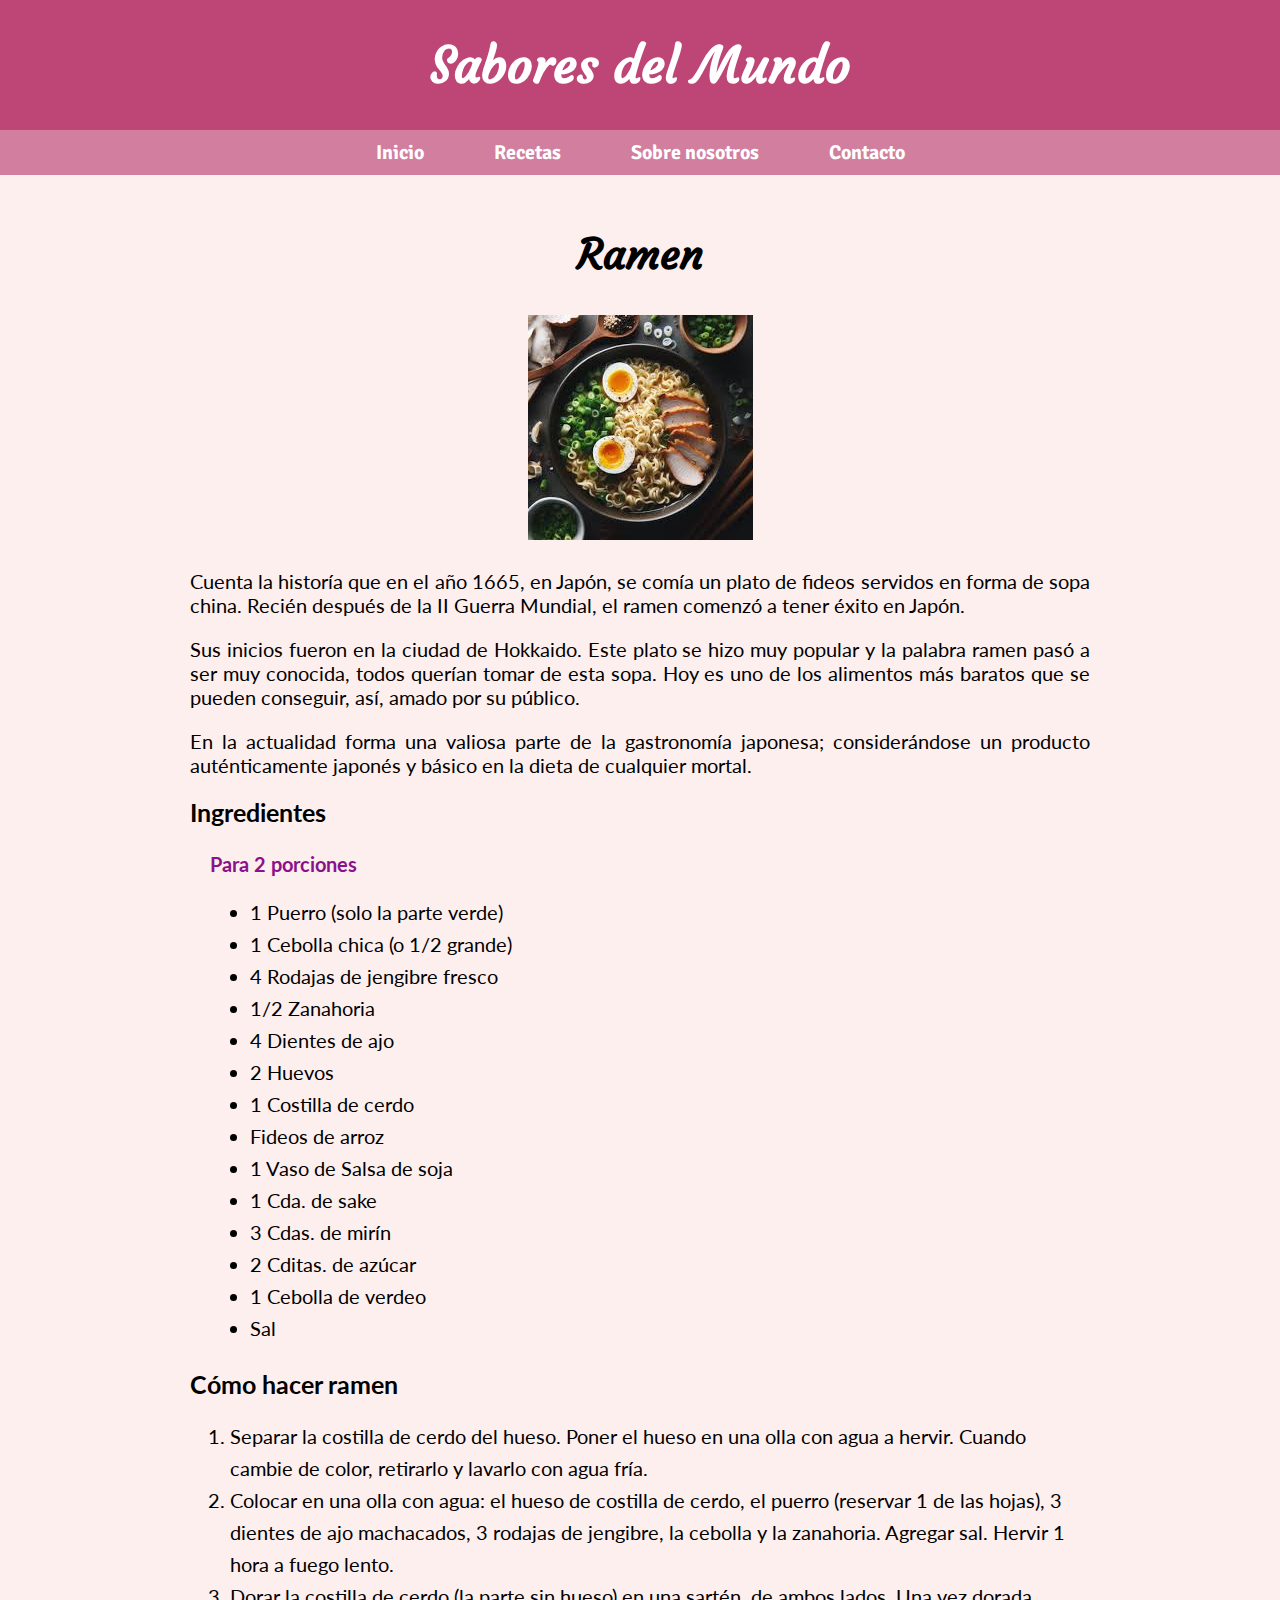
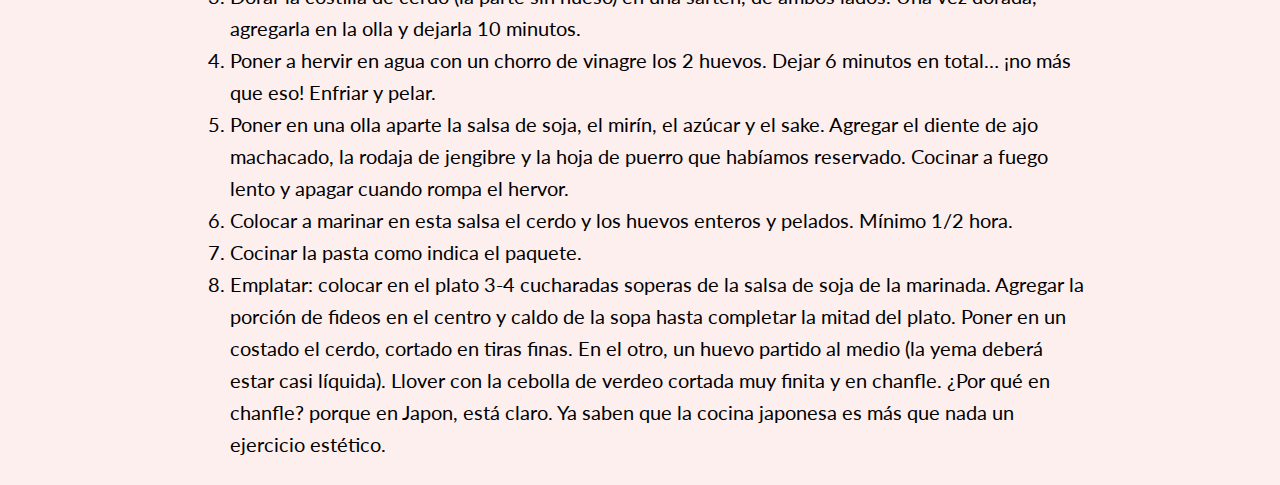
<file: Ramen.html>
<!DOCTYPE html>
<html lang="es">
    <head>
    <meta charset="UTF-8">
    <meta name="viewport" content="width=device-width, initial-scale=1.0">
    <link rel="stylesheet" href="h1.css">
    <link rel="preconnect" href="https://fonts.googleapis.com">
    <link rel="preconnect" href="https://fonts.gstatic.com" crossorigin>
    <link href="https://fonts.googleapis.com/css2?family=Courgette&display=swap" rel="stylesheet">
    <link rel="preconnect" href="https://fonts.googleapis.com">
    <link rel="preconnect" href="https://fonts.gstatic.com" crossorigin>
    <link href="https://fonts.googleapis.com/css2?family=Quicksand:wght@300..700&family=Signika+Negative:wght@300..700&display=swap" rel="stylesheet">
    <link rel="preconnect" href="https://fonts.googleapis.com">
    <link rel="preconnect" href="https://fonts.gstatic.com" crossorigin>
    <link href="https://fonts.googleapis.com/css2?family=Lato:ital,wght@0,100;0,300;0,400;0,700;0,900;1,100;1,300;1,400;1,700;1,900&display=swap" rel="stylesheet">
       
      <title> Bienvenidos a Sabores del Mundo </title>
        <style>
            body {
                margin:0;
                padding: 0;
                background-color:#fdefee;
                color: #000000;
            }

            .header {
            background-color: #BD4676 ;
            color: #ffffff;
            text-align: center;
            padding: 0;
            position: relative;
            overflow: hidden; 
            }

            header h1 {
            margin: 0 ;
            font-size: 50px;
            font-family: "Courgette", sans-serif;
            font-style: normal;
            }

            nav {
            display: flex;
            justify-content: center;
            background-color: #D17E9F;
            padding: 10px 0;
            }

            nav a {
            float: left;
            display: block;
            color: #fff;
            text-decoration: none;
            padding: 0 35px;
            font-size: 20px;
            font-family:"Signika Negative", sans-serif;
            border-radius: 4px;
            }

            nav a:hover {
            background-color: #8f093e;
            }

            .content{
                max-width: 900px;
                padding: 0 20px;
                margin: 25px auto;
                font-family: 'Lato', sans-serif;
                text-align: justify;
            }

            .content h2 {
                font-size: 25px;
            }

            .content p {
                font-size: 20px;
            }

            .shawarma{
                text-align: center;
            }
            
            ul {
                font-family: 'Lato', sans-serif ;
                text-align: left;
                margin-left: 0 ;
                font-size: 20px;
            } 

            ol {
                font-family: 'Lato', sans-serif ;
                text-align: left;
                margin-left: 0;
                font-size: 20px;
            }

            .tituloh2 {
                font-family: "Courgette", sans-serif;
                text-align: center;
                font-size: 28px;
                color: #000000;
                color: #000000;
                padding: 0;
                margin: 0;

            }

            h3 {
                text-align: justify;
                font-size: 20px;
                font-family: 'Lato', sans-serif;
                color: rgb(139, 18, 139);
            }

            li {
                line-height: 1.6;
            }

        </style>
    </head>
    
    <body>

        <div class="header">
            <h1> <b>Sabores del Mundo</b> </h1>
        </div>

        <b>
            <nav>
            <a href="INDEX.html"> Inicio </a>
            <a href="RECETAS.html"> Recetas </a>
            <a href="SOBRE NOSOTROS.html"> Sobre nosotros </a>
            <a href="CONTACTO.html"> Contacto </a>
            </nav>
        </b>

        <br>

        <div class="tituloh2"><h2> Ramen </h2></div>

        <div class="shawarma"><img src="IMG/Ramen1.jpeg" alt="Ramen"></div>

        <div class="content">
        
            <p> Cuenta la historía que en el año 1665, en Japón, se comía un plato de fideos servidos en forma de sopa china. Recién después de la II Guerra Mundial, el ramen comenzó a tener éxito en Japón. </p>
            <p> Sus inicios fueron en la ciudad de Hokkaido. Este plato se hizo muy popular y la palabra ramen pasó a ser muy conocida, todos querían tomar de esta sopa. Hoy es uno de los alimentos más baratos que se pueden conseguir, así, amado por su público. </p>
            <p> En la actualidad forma una valiosa parte de la gastronomía japonesa; considerándose un producto auténticamente japonés y básico en la dieta de cualquier mortal. </p>
            
            <h2> Ingredientes </h2>

            <div class="content">

             <h3> Para 2 porciones </h3> 

            <ul>
                <li> 1 Puerro (solo la parte verde) </li>
                <li> 1 Cebolla chica (o 1/2 grande) </li>
                <li> 4 Rodajas de jengibre fresco </li>
                <li> 1/2 Zanahoria </li>
                <li> 4 Dientes de ajo </li>
                <li> 2 Huevos </li>
                <li> 1 Costilla de cerdo </li>
                <li> Fideos de arroz </li>
                <li> 1 Vaso de Salsa de soja </li>
                <li> 1 Cda. de sake </li>
                <li> 3 Cdas. de mirín </li>
                <li> 2 Cditas. de azúcar </li>
                <li> 1 Cebolla de verdeo </li>
                <li> Sal </li>
            </ul>

            </div>

            <h2> Cómo hacer ramen </h2>

            <ol start="1">
                <li> Separar la costilla de cerdo del hueso. Poner el hueso en una olla con agua a hervir. Cuando cambie de color, retirarlo y lavarlo con agua fría. </li>
                <li> Colocar en una olla con agua: el hueso de costilla de cerdo, el puerro (reservar 1 de las hojas), 3 dientes de ajo machacados, 3 rodajas de jengibre, la cebolla y la zanahoria. Agregar sal. Hervir 1 hora a fuego lento. </li>
                <li> Dorar la costilla de cerdo (la parte sin hueso) en una sartén, de ambos lados. Una vez dorada, agregarla en la olla y dejarla 10 minutos. </li>
                <li> Poner a hervir en agua con un chorro de vinagre los 2 huevos. Dejar 6 minutos en total… ¡no más que eso! Enfriar y pelar. </li>
                <li> Poner en una olla aparte la salsa de soja, el mirín, el azúcar y el sake. Agregar el diente de ajo machacado, la rodaja de jengibre y la hoja de puerro que habíamos reservado. Cocinar a fuego lento y apagar cuando rompa el hervor. </li>
                <li> Colocar a marinar en esta salsa el cerdo y los huevos enteros y pelados. Mínimo 1/2 hora. </li>
                <li> Cocinar la pasta como indica el paquete. </li>
                <li> Emplatar: colocar en el plato 3-4 cucharadas soperas de la salsa de soja de la marinada. Agregar la porción de fideos en el centro y caldo de la sopa hasta completar la mitad del plato. Poner en un costado el cerdo, cortado en tiras finas. En el otro, un huevo partido al medio (la yema deberá estar casi líquida). Llover con la cebolla de verdeo cortada muy finita y en chanfle. ¿Por qué en chanfle? porque en Japon, está claro. Ya saben que la cocina japonesa es más que nada un ejercicio estético. </li>
          </ol>

        </div>

    </body>

    </html>
</file>
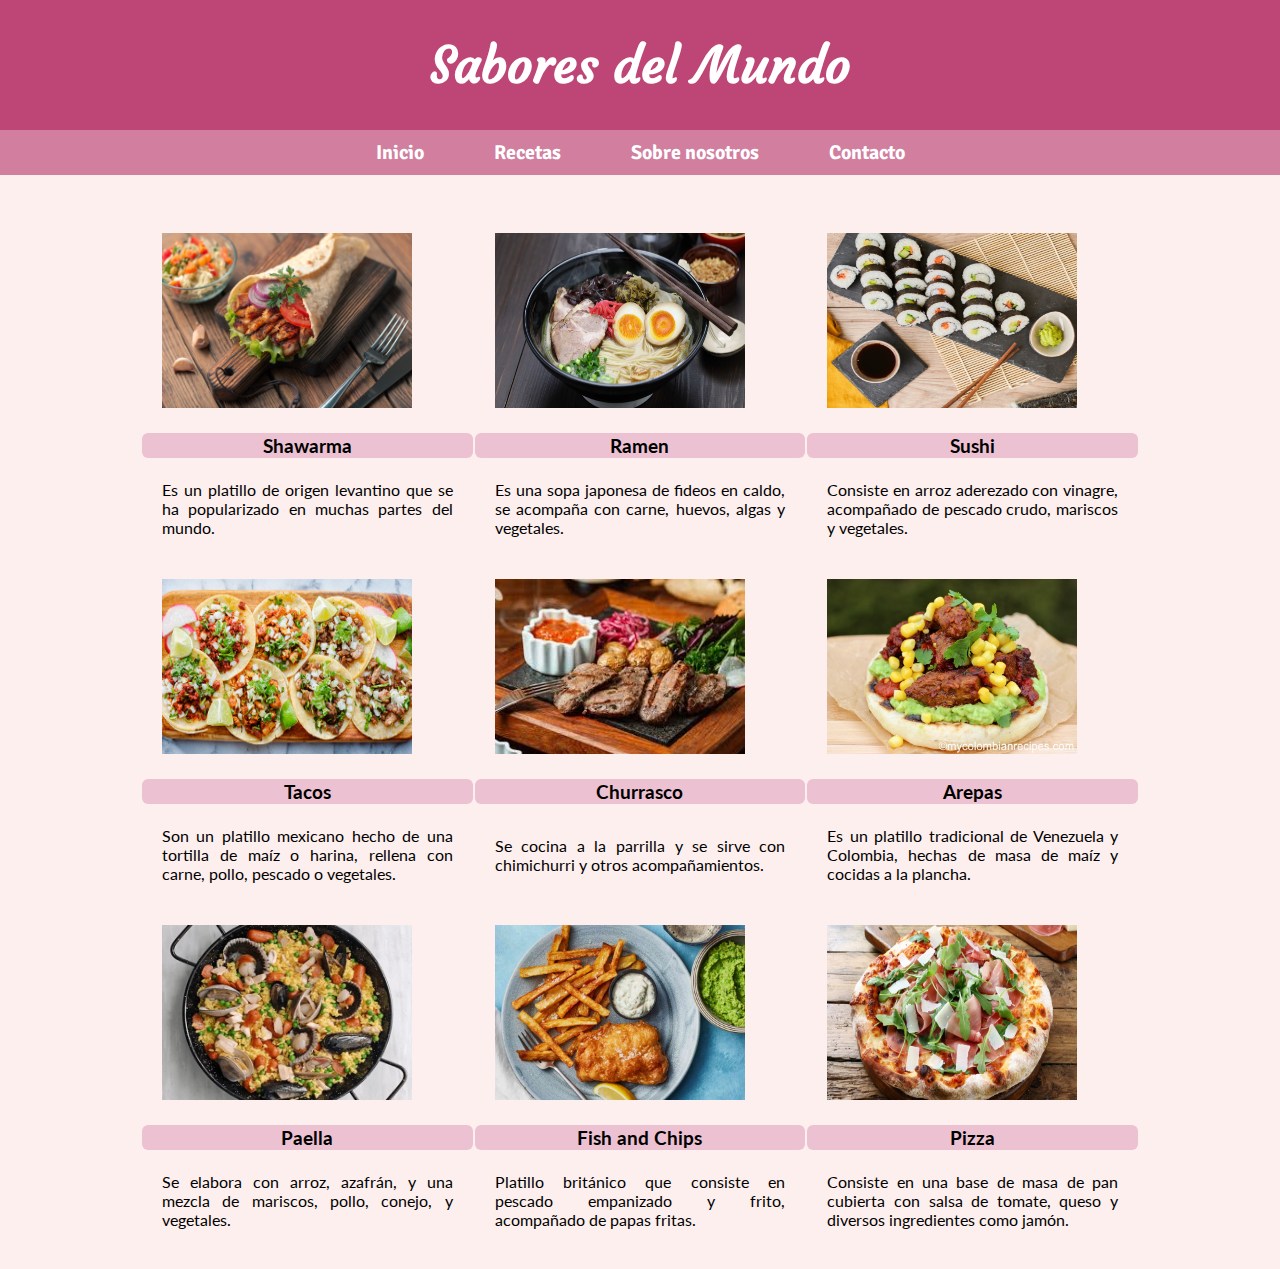
<file: RECETAS.html>
<!DOCTYPE html>
<html lang="es">
    <head>
    <meta charset="UTF-8">
    <meta name="viewport" content="width=device-width, initial-scale=1.0">
    <link rel="stylesheet" href="h1.css">
    <link rel="preconnect" href="https://fonts.googleapis.com">
    <link rel="preconnect" href="https://fonts.gstatic.com" crossorigin>
    <link href="https://fonts.googleapis.com/css2?family=Courgette&display=swap" rel="stylesheet">
    <link rel="preconnect" href="https://fonts.googleapis.com">
    <link rel="preconnect" href="https://fonts.gstatic.com" crossorigin>
    <link href="https://fonts.googleapis.com/css2?family=Quicksand:wght@300..700&family=Signika+Negative:wght@300..700&display=swap" rel="stylesheet">
    <link rel="preconnect" href="https://fonts.googleapis.com">
    <link rel="preconnect" href="https://fonts.gstatic.com" crossorigin>
    <link href="https://fonts.googleapis.com/css2?family=Lato:ital,wght@0,100;0,300;0,400;0,700;0,900;1,100;1,300;1,400;1,700;1,900&display=swap" rel="stylesheet">
       
      <title> Recetas </title>
        <style>
            body {
                margin:0;
                padding: 0;
                background-color:#fdefee;
                color: #000000;
            }

            .header {
            background-color: #BD4676 ;
            color: #ffffff;
            text-align: center;
            padding: 0;
            position: relative;
            overflow: hidden; 
            }

            header h1 {
            margin: 0 ;
            font-size: 50px;
            font-family: "Courgette", sans-serif;
            font-style: normal;
            }

            nav {
            display: flex;
            justify-content: center;
            background-color: #D17E9F;
            padding: 10px 0;
            }

            nav a {
            float: left;
            display: block;
            color: #fff;
            text-decoration: none;
            padding: 0 35px;
            font-size: 20px;
            font-family:"Signika Negative", sans-serif;
            border-radius: 4px;
            }

            nav a:hover {
            background-color: #8f093e;
            }

            .content{
                text-align: center;
                max-width: 800px;
                padding: 0 20px;
                margin: 25px auto;
                font-family: 'Lato', sans-serif;
            }

            .content h2 {
                font-size: 30px;
            }

            .content p {
                font-size: 18px;
            }

            table {
                width: 1000px;
                height: auto;
            }
        
            td {
                padding: 20px;
                font-family: 'Lato', sans-serif;
                font-size: 16x;
                text-align: justify;
                width: 300px;
                min-height: 300px;
                border-radius: 2px;
            }

            th {
                background-color: #ecc2d3;
                border-radius: 6px;
                font-family: 'Lato', sans-serif;
                font-size: 19px;
            }

            img {
                width: 250px;
                height: 175px;
                
                text-align: center;
            }

        </style>
    </head>
    
    <body>

        <div class="header">
            <h1> <b>Sabores del Mundo</b> </h1>
        </div>

        <b>
            <nav>
            <a href="INDEX.html"> Inicio </a>
            <a href="RECETAS.html"> Recetas </a>
            <a href="SOBRE NOSOTROS.html"> Sobre nosotros </a>
            <a href="CONTACTO.html"> Contacto </a>
            </nav>
        </b>

        <br>
        <br>

        <center>
            <table>

                <tr>
                    <td><a href="Shawarma.html"><img src="IMG/Shawarma.jpg" alt="Shawarma"></a></td>
                    <td><a href="Ramen.html"><img src="IMG/Ramen.jpg" alt="Ramen"></a></td>
                    <td><a href="Sushi.html"><img src="IMG/Sushi.jpg" alt="Sushi"></a></td>
                </tr>

                <tr>
                    <th> Shawarma </th>
                    <th> Ramen </th>
                    <th> Sushi</t>
                </tr>

                <tr>
                    <td> Es un platillo de origen levantino que se ha popularizado en muchas partes del mundo.  </td>
                    <td> Es una sopa japonesa de fideos en caldo, se acompaña con carne, huevos, algas y vegetales. </td>
                    <td> Consiste en arroz aderezado con vinagre, acompañado de pescado crudo, mariscos y vegetales.</td>
                </tr>
                
                <tr>
                    <td><a href="Tacos.html"><img src="IMG/Tacos.png" alt="Tacos"></a></td>
                    <td><a href="Churrasco.html"><img src="IMG/Churrasco.jpeg" alt="Churrasco"></a></td>
                    <td><a href="Arepa.html"><img src="IMG/Arepa.jpg" alt="Arepas"></a></td>
                </tr>

                <tr>
                    <th> Tacos </th>
                    <th> Churrasco </th>
                    <th> Arepas </th>
                </tr>

                <tr>
                    <td> Son un platillo mexicano hecho de una tortilla de maíz o harina, rellena con carne, pollo, pescado o vegetales. </td>
                    <td> Se cocina a la parrilla y se sirve con chimichurri y otros acompañamientos. </td>
                    <td> Es un platillo tradicional de Venezuela y Colombia, hechas de masa de maíz y cocidas a la plancha. </td>
                </tr>

                <tr>
                    <td><a href="Paella.html"><img src="IMG/Paella.webp" alt="Paella"></a></td>
                    <td><a href="Fish and Chips.html"><img src="IMG/Fish and Chips.jpg" alt="Fish and Chips"></a></td>
                    <td><a href="Pizza.html"><img src="IMG/Pizza.jpg" alt="Pizza"></a></td>
                </tr>

                <tr>
                    <th> Paella </th>
                    <th> Fish and Chips </th>
                    <th> Pizza </th>
                </tr>

                <tr>
                    <td> Se elabora con arroz, azafrán, y una mezcla de mariscos, pollo, conejo, y vegetales. </td>
                    <td> Platillo británico que consiste en pescado empanizado y frito, acompañado de papas fritas. </td>
                    <td> Consiste en una base de masa de pan cubierta con salsa de tomate, queso y diversos ingredientes como jamón.</td>
                </tr>

            </table>
        </center>

        <br>

    </body>

</html>
</file>
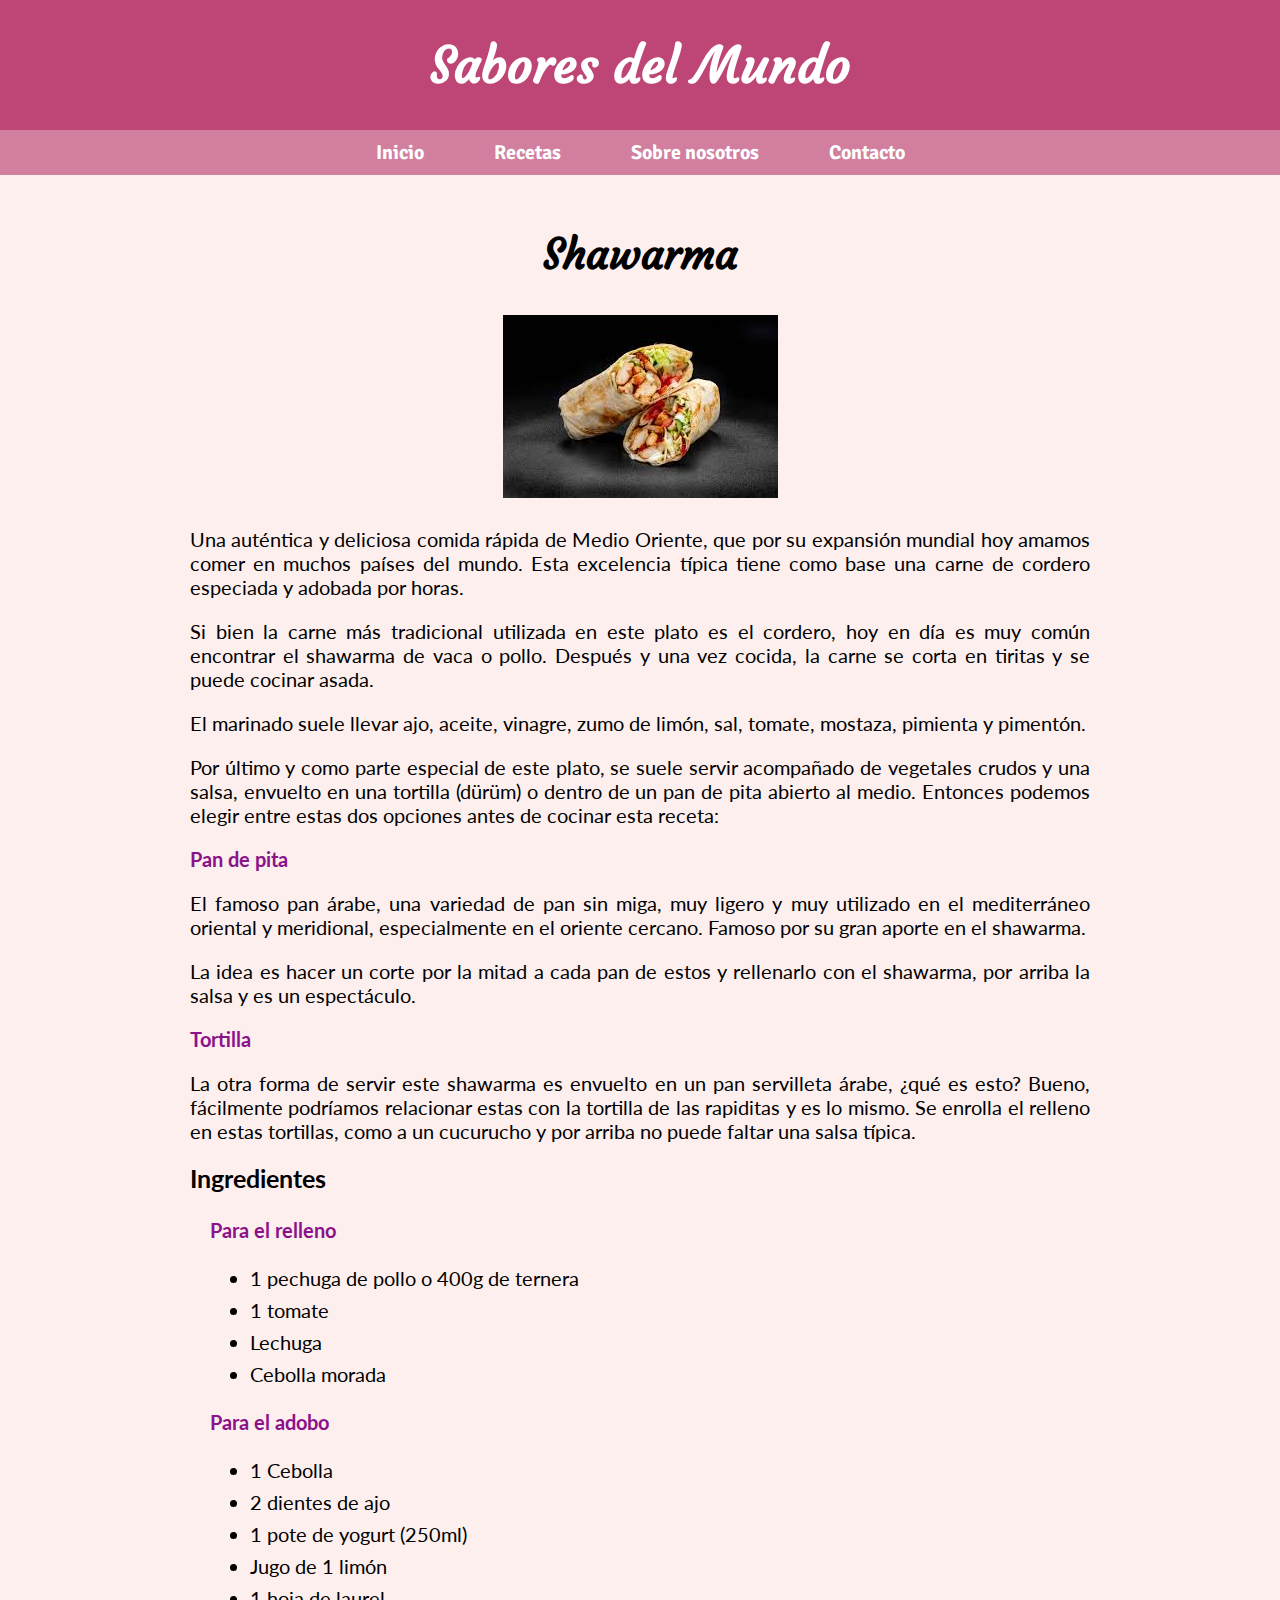
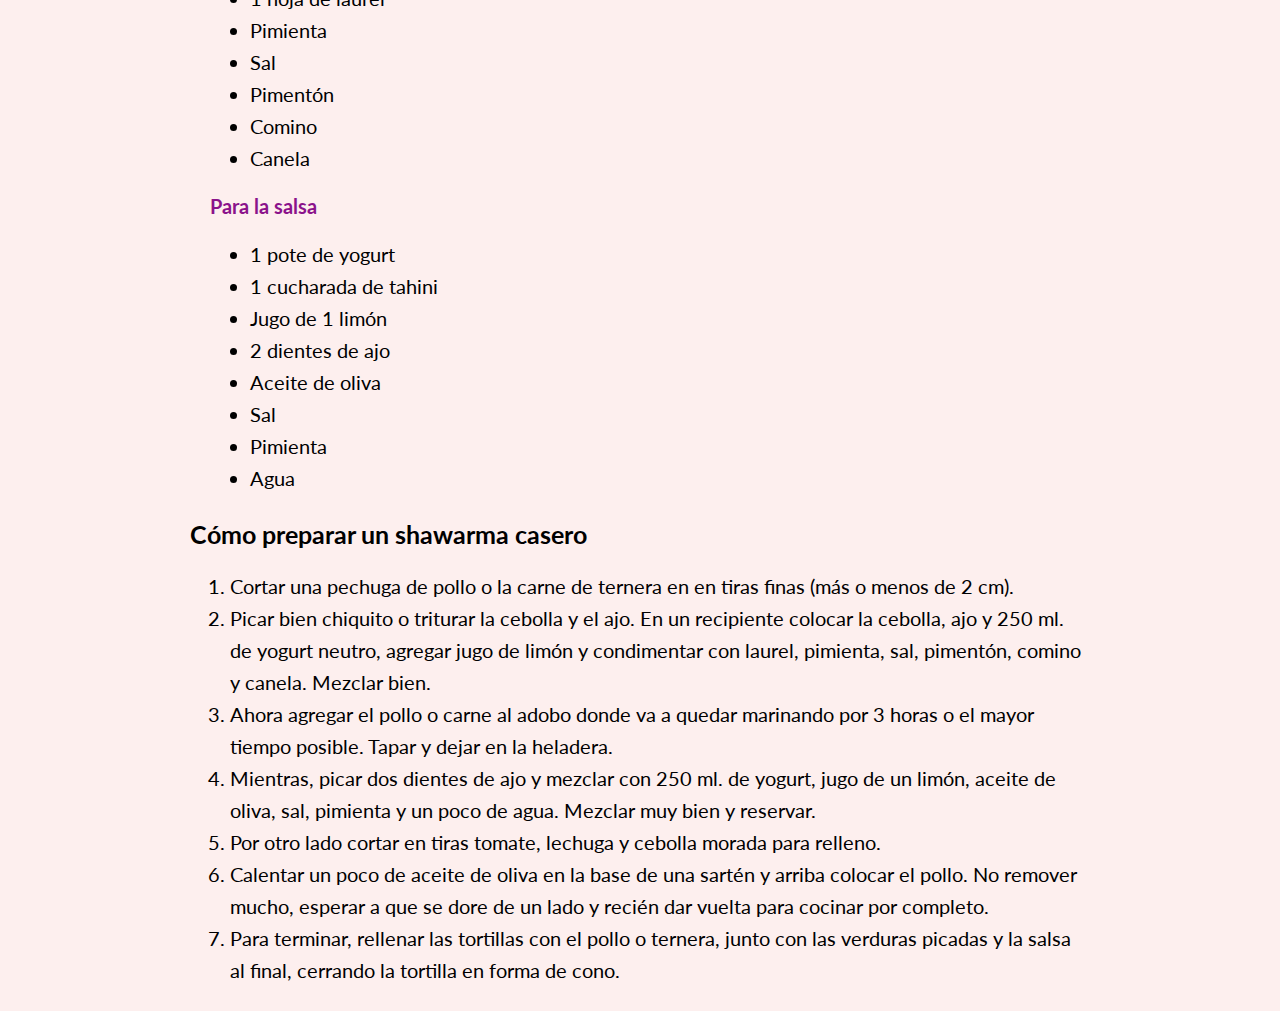
<file: Shawarma.html>
<!DOCTYPE html>
<html lang="es">
    <head>
    <meta charset="UTF-8">
    <meta name="viewport" content="width=device-width, initial-scale=1.0">
    <link rel="stylesheet" href="h1.css">
    <link rel="preconnect" href="https://fonts.googleapis.com">
    <link rel="preconnect" href="https://fonts.gstatic.com" crossorigin>
    <link href="https://fonts.googleapis.com/css2?family=Courgette&display=swap" rel="stylesheet">
    <link rel="preconnect" href="https://fonts.googleapis.com">
    <link rel="preconnect" href="https://fonts.gstatic.com" crossorigin>
    <link href="https://fonts.googleapis.com/css2?family=Quicksand:wght@300..700&family=Signika+Negative:wght@300..700&display=swap" rel="stylesheet">
    <link rel="preconnect" href="https://fonts.googleapis.com">
    <link rel="preconnect" href="https://fonts.gstatic.com" crossorigin>
    <link href="https://fonts.googleapis.com/css2?family=Lato:ital,wght@0,100;0,300;0,400;0,700;0,900;1,100;1,300;1,400;1,700;1,900&display=swap" rel="stylesheet">
       
      <title> Bienvenidos a Sabores del Mundo </title>
        <style>
            body {
                margin:0;
                padding: 0;
                background-color:#fdefee;
                color: #000000;
            }

            .header {
            background-color: #BD4676 ;
            color: #ffffff;
            text-align: center;
            padding: 0;
            position: relative;
            overflow: hidden; 
            }

            header h1 {
            margin: 0 ;
            font-size: 50px;
            font-family: "Courgette", sans-serif;
            font-style: normal;
            }

            nav {
            display: flex;
            justify-content: center;
            background-color: #D17E9F;
            padding: 10px 0;
            }

            nav a {
            float: left;
            display: block;
            color: #fff;
            text-decoration: none;
            padding: 0 35px;
            font-size: 20px;
            font-family:"Signika Negative", sans-serif;
            border-radius: 4px;
            }

            nav a:hover {
            background-color: #8f093e;
            }

            .content{
                max-width: 900px;
                padding: 0 20px;
                margin: 25px auto;
                font-family: 'Lato', sans-serif;
                text-align: justify;
            }

            .content h2 {
                font-size: 25px;
            }

            .content p {
                font-size: 20px;
            }

            .shawarma{
                text-align: center;
            }
            
            ul {
                font-family: 'Lato', sans-serif ;
                text-align: left;
                margin-left: 0 ;
                font-size: 20px;
            } 

            ol {
                font-family: 'Lato', sans-serif ;
                text-align: left;
                margin-left: 0;
                font-size: 20px;
            }

            .tituloh2 {
                font-family: "Courgette", sans-serif;
                text-align: center;
                font-size: 28px;
                color: #000000;
                color: #000000;
                padding: 0;
                margin: 0;

            }

            h3 {
                text-align: justify;
                font-size: 20px;
                font-family: 'Lato', sans-serif;
                color: rgb(139, 18, 139);
            }

            li {
                line-height: 1.6;
            }

        </style>
    </head>
    
    <body>

        <div class="header">
            <h1> <b>Sabores del Mundo</b> </h1>
        </div>

        <b>
            <nav>
            <a href="INDEX.html"> Inicio </a>
            <a href="RECETAS.html"> Recetas </a>
            <a href="SOBRE NOSOTROS.html"> Sobre nosotros </a>
            <a href="CONTACTO.html"> Contacto </a>
            </nav>
        </b>

        <br>

        <div class="tituloh2"><h2> Shawarma</h2></div>

        <div class="shawarma"><img src="IMG/Shawarma1.jpg" alt="Shawarma"></div>

        <div class="content">
        
            <p> Una auténtica y deliciosa comida rápida de Medio Oriente, que por su expansión mundial hoy amamos comer en muchos países del mundo. Esta excelencia típica tiene como base una carne de cordero especiada y adobada por horas. </p>
            <p> Si bien la carne más tradicional utilizada en este plato es el cordero, hoy en día es muy común encontrar el shawarma de vaca o pollo. Después y una vez cocida, la carne se corta en tiritas y se puede cocinar asada. </p>
            <p> El marinado suele llevar ajo, aceite, vinagre, zumo de limón, sal, tomate, mostaza, pimienta y pimentón. </p>
            <p> Por último y como parte especial de este plato, se suele servir acompañado de vegetales crudos y una salsa, envuelto en una tortilla (dürüm) o dentro de un pan de pita abierto al medio. Entonces podemos elegir entre estas dos opciones antes de cocinar esta receta: </p>
            
            <h3> Pan de pita </h3>

            <p> El famoso pan árabe, una variedad de pan sin miga, muy ligero y muy utilizado en el mediterráneo oriental y meridional, especialmente en el oriente cercano. Famoso por su gran aporte en el shawarma. </p>
            <p> La idea es hacer un corte por la mitad a cada pan de estos y rellenarlo con el shawarma, por arriba la salsa y es un espectáculo. </p>

            <h3> Tortilla </h3>

            <p> La otra forma de servir este shawarma es envuelto en un pan servilleta árabe, ¿qué es esto? Bueno, fácilmente podríamos relacionar estas con la tortilla de las rapiditas y es lo mismo.  Se enrolla el relleno en estas tortillas, como a un cucurucho y por arriba no puede faltar una salsa típica. </p>

            <h2> Ingredientes </h2>

            <div class="content">

            <h3 > Para el relleno </h3>

            <ul>
                <li>1 pechuga de pollo o 400g de ternera </li>
                <li> 1 tomate </li>
                <li> Lechuga </li>
                <li> Cebolla morada </li>
            </ul>

            <h3> Para el adobo </h3>

            <ul>
                <li> 1 Cebolla </li>
                <li> 2 dientes de ajo </li>
                <li> 1 pote de yogurt (250ml) </li>
                <li> Jugo de 1 limón </li>
                <li> 1 hoja de laurel </li>
                <li> Pimienta </li>
                <li> Sal </li>
                <li> Pimentón </li>
                <li> Comino </li>
                <li> Canela </li>
            </ul>

            <h3> Para la salsa </h3>

            <ul>
                <li> 1 pote de yogurt </li>
                <li> 1 cucharada de tahini </li>
                <li> Jugo de 1 limón </li>
                <li> 2 dientes de ajo </li>
                <li> Aceite de oliva </li>
                <li> Sal </li>
                <li> Pimienta </li>
                <li> Agua </li>
            </ul>

            </div>

            <h2> Cómo preparar un shawarma casero </h2>

            <ol start="1">
                <li> Cortar una pechuga de pollo o la carne de ternera en en tiras finas (más o menos de 2 cm). </li>
                <li> Picar bien chiquito o triturar la cebolla y el ajo. En un recipiente colocar la cebolla, ajo y 250 ml. de yogurt neutro, agregar jugo de limón y condimentar con laurel, pimienta, sal, pimentón, comino y canela. Mezclar bien. </li>
                <li> Ahora agregar el pollo o carne al adobo donde va a quedar marinando por 3 horas o el mayor tiempo posible. Tapar y dejar en la heladera. </li>
                <li> Mientras, picar dos dientes de ajo y mezclar con 250 ml. de yogurt, jugo de un limón, aceite de oliva, sal, pimienta y un poco de agua. Mezclar muy bien y reservar. </li>
                <li> Por otro lado cortar en tiras tomate, lechuga y cebolla morada para relleno. </li>
                <li> Calentar un poco de aceite de oliva en la base de una sartén y arriba colocar el pollo. No remover mucho, esperar a que se dore de un lado y recién dar vuelta para cocinar por completo. </li>
                <li> Para terminar, rellenar las tortillas con el pollo o ternera, junto con las verduras picadas y la salsa al final, cerrando la tortilla en forma de cono. </li>
            </ol>

        </div>

    </body>

    </html>
</file>
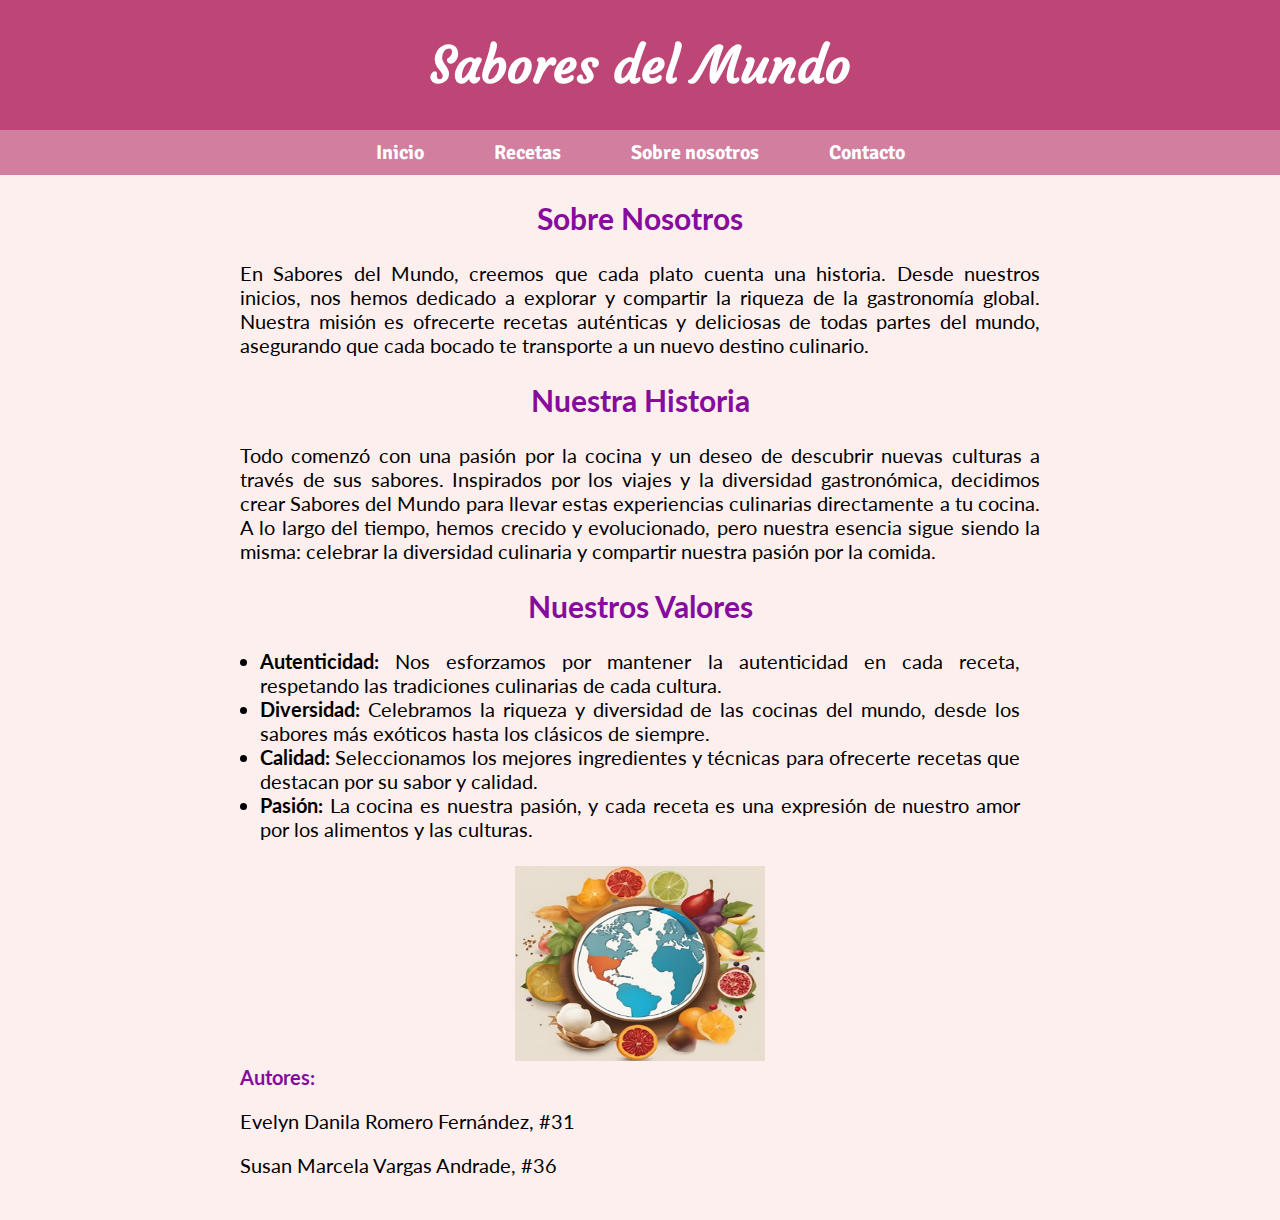
<file: SOBRE NOSOTROS.html>
<!DOCTYPE html>
<html lang="es">
    <head>
    <meta charset="UTF-8">
    <meta name="viewport" content="width=device-width, initial-scale=1.0">
    <link rel="stylesheet" href="h1.css">
    <link rel="preconnect" href="https://fonts.googleapis.com">
    <link rel="preconnect" href="https://fonts.gstatic.com" crossorigin>
    <link href="https://fonts.googleapis.com/css2?family=Courgette&display=swap" rel="stylesheet">
    <link rel="preconnect" href="https://fonts.googleapis.com">
    <link rel="preconnect" href="https://fonts.gstatic.com" crossorigin>
    <link href="https://fonts.googleapis.com/css2?family=Quicksand:wght@300..700&family=Signika+Negative:wght@300..700&display=swap" rel="stylesheet">
    <link rel="preconnect" href="https://fonts.googleapis.com">
    <link rel="preconnect" href="https://fonts.gstatic.com" crossorigin>
    <link href="https://fonts.googleapis.com/css2?family=Lato:ital,wght@0,100;0,300;0,400;0,700;0,900;1,100;1,300;1,400;1,700;1,900&display=swap" rel="stylesheet">
       
      <title> Sobre nosotros </title>
        <style>
            body {
                margin:0;
                padding: 0;
                background-color:#fdefee;
                color: #000000;
            }

            .header {
            background-color: #BD4676 ;
            color: #ffffff;
            text-align: center;
            padding: 0;
            position: relative;
            overflow: hidden; 
            }

            header h1 {
            margin: 0 ;
            font-size: 50px;
            font-family: "Courgette", sans-serif;
            font-style: normal;
            }

            nav {
            display: flex;
            justify-content: center;
            background-color: #D17E9F;
            padding: 10px 0;
            }

            nav a {
            float: left;
            display: block;
            color: #fff;
            text-decoration: none;
            padding: 0 35px;
            font-size: 20px;
            font-family:"Signika Negative", sans-serif;
            border-radius: 4px;
            }

            nav a:hover {
            background-color: #8f093e;
            }

            .content{
                text-align: justify;
                max-width: 800px;
                padding: 0 20px;
                margin: 25px auto;
                font-family: 'Lato', sans-serif;
                font-size: 20px;
            }

            .content h2 {
                font-size: 30px;
                color: #860c9e;
            }

            .content p {
                font-size: 20px;
            }

            ul {
                text-align: justify;
                max-width: 800px;
                padding: 0 20px;
                margin: 25px auto;
                font-family: 'Lato', sans-serif; 
                font-size: 20px;
            }

            img {
                text-align: center;
                width: 250px;
                height: 195px;
                max-width: 900px;
            }
            
            .autores {
                color: #860c9e;

            }

        </style>
    </head>
    
    <body>

        <div class="header">
            <h1> <b>Sabores del Mundo</b> </h1>
        </div>

        <b>
            <nav>
            <a href="INDEX.html"> Inicio </a>
            <a href="RECETAS.html"> Recetas </a>
            <a href="SOBRE NOSOTROS.html"> Sobre nosotros </a>
            <a href="CONTACTO.html"> Contacto </a>
            </nav>
        </b>

        <div class="content">

            <center><h2> Sobre Nosotros </h2></center>

            <p>
                En Sabores del Mundo, creemos que cada plato cuenta una historia. Desde nuestros inicios, nos hemos dedicado a explorar y compartir la riqueza de la gastronomía global. Nuestra misión es ofrecerte recetas auténticas y deliciosas de todas partes del mundo, asegurando que cada bocado te transporte a un nuevo destino culinario.
            </p>
            
            <center><h2> Nuestra Historia </h2></center>

            <p>   
                Todo comenzó con una pasión por la cocina y un deseo de descubrir nuevas culturas a través de sus sabores. Inspirados por los viajes y la diversidad gastronómica, decidimos crear Sabores del Mundo para llevar estas experiencias culinarias directamente a tu cocina. A lo largo del tiempo, hemos crecido y evolucionado, pero nuestra esencia sigue siendo la misma: celebrar la diversidad culinaria y compartir nuestra pasión por la comida.
            </p>

            <center><h2> Nuestros Valores </h2></center>

            <ul>
                <li> <b>Autenticidad:</b> Nos esforzamos por mantener la autenticidad en cada receta, respetando las tradiciones culinarias de cada cultura. </li>
                <li> <b>Diversidad:</b> Celebramos la riqueza y diversidad de las cocinas del mundo, desde los sabores más exóticos hasta los clásicos de siempre. </li>
                <li> <b>Calidad:</b> Seleccionamos los mejores ingredientes y técnicas para ofrecerte recetas que destacan por su sabor y calidad. </li>
                <li> <b>Pasión:</b> La cocina es nuestra pasión, y cada receta es una expresión de nuestro amor por los alimentos y las culturas. </li>
            </ul> 

            <center><img src="IMG/Logo.jpg" alt="Logo"></center>

           <div class="autores"><strong> Autores: </strong></div>
            <p> Evelyn Danila Romero Fernández, #31 </p>
            <p> Susan Marcela Vargas Andrade, #36 </p>
           
        </div>

        <br>

    </body>
</html>
</file>
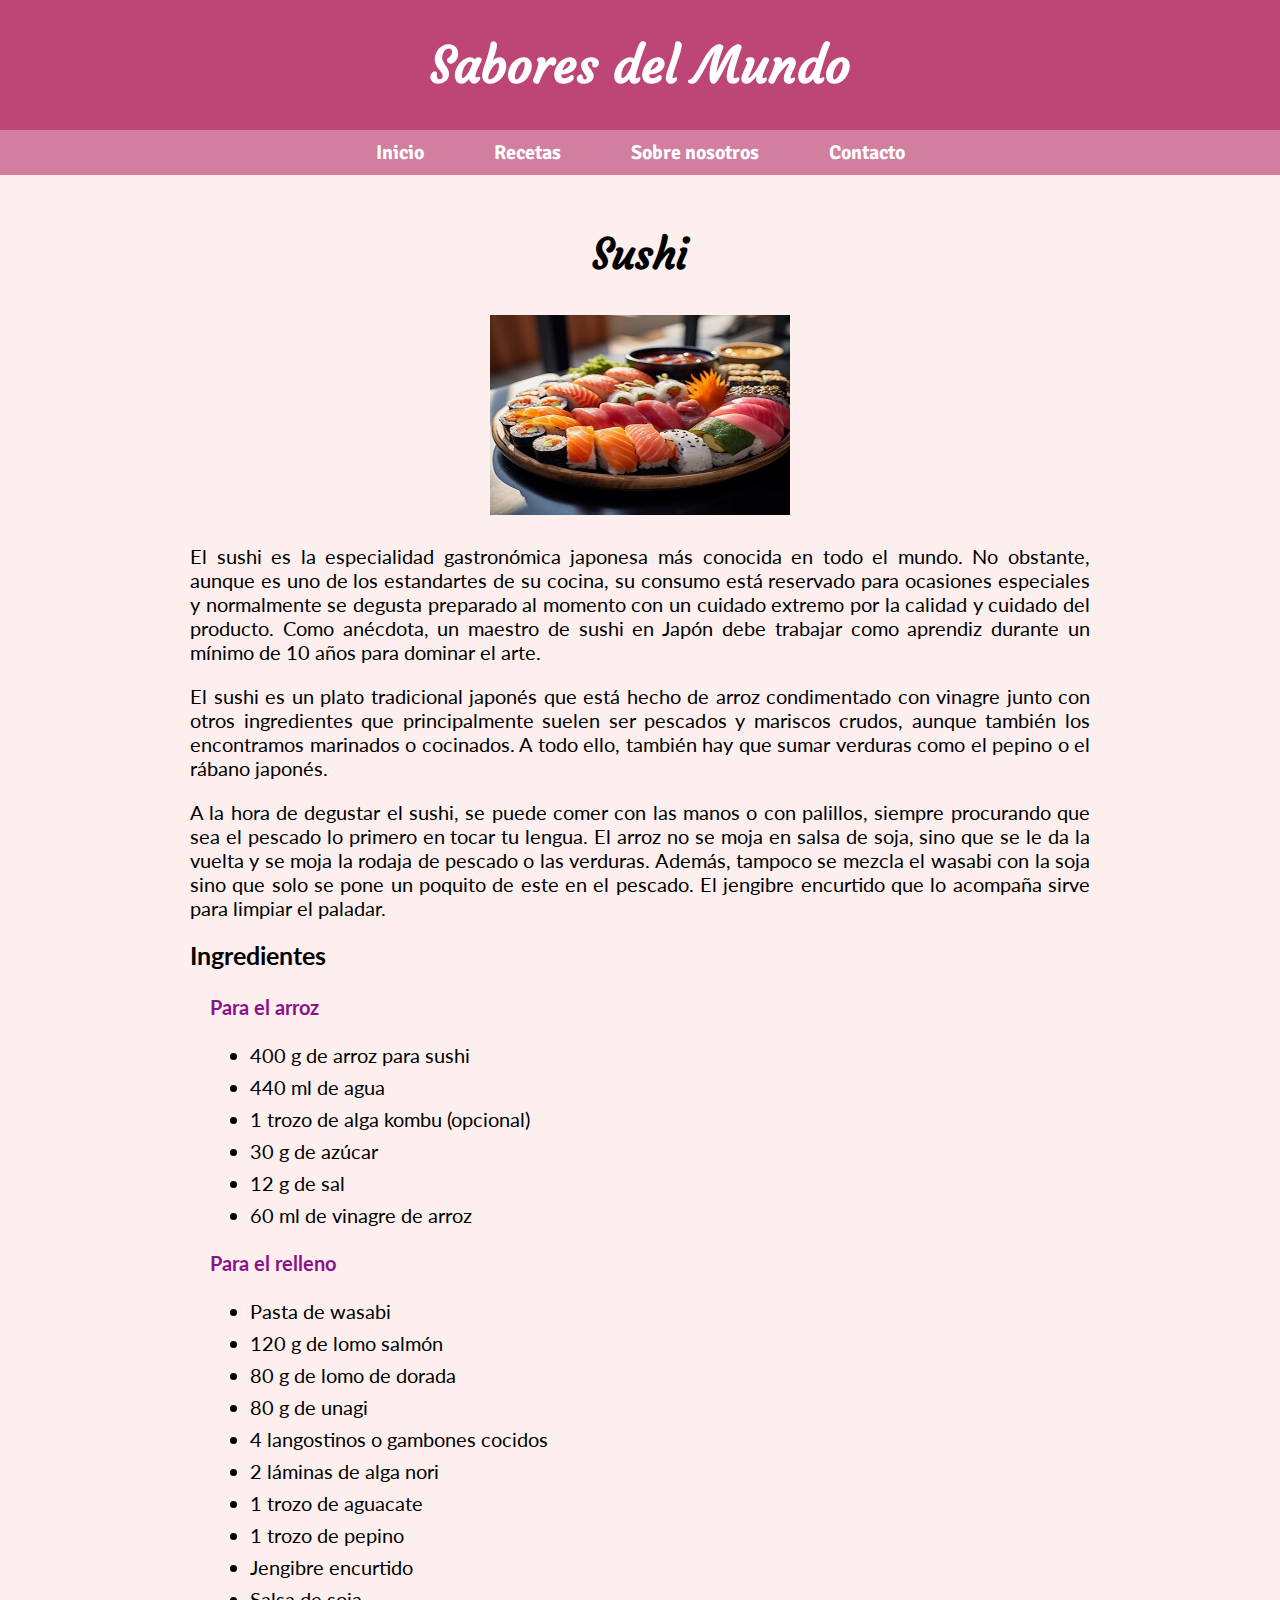
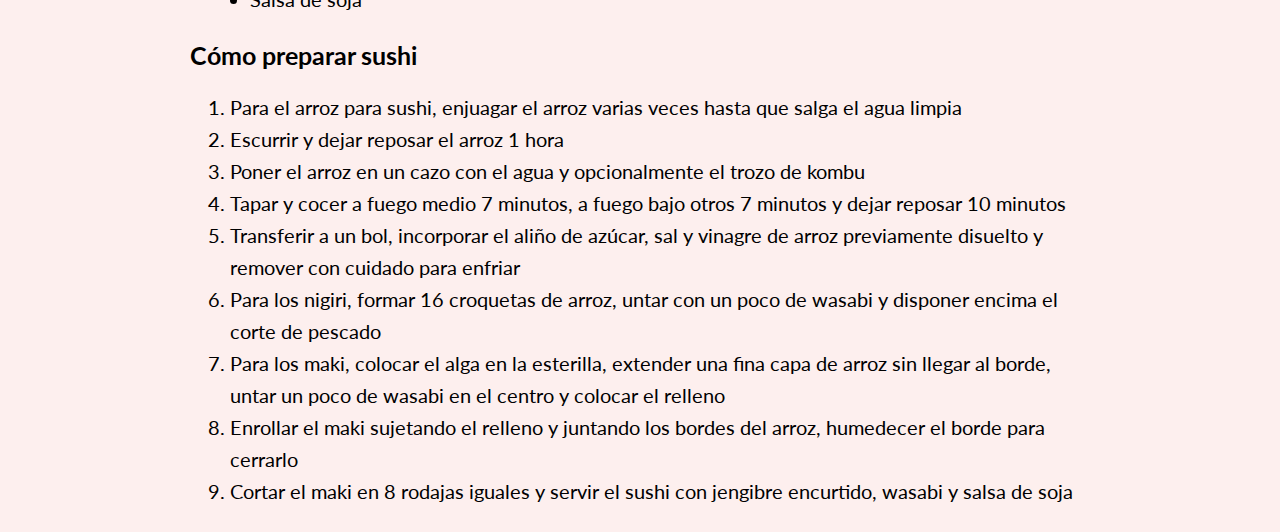
<file: Sushi.html>
<!DOCTYPE html>
<html lang="es">
    <head>
    <meta charset="UTF-8">
    <meta name="viewport" content="width=device-width, initial-scale=1.0">
    <link rel="stylesheet" href="h1.css">
    <link rel="preconnect" href="https://fonts.googleapis.com">
    <link rel="preconnect" href="https://fonts.gstatic.com" crossorigin>
    <link href="https://fonts.googleapis.com/css2?family=Courgette&display=swap" rel="stylesheet">
    <link rel="preconnect" href="https://fonts.googleapis.com">
    <link rel="preconnect" href="https://fonts.gstatic.com" crossorigin>
    <link href="https://fonts.googleapis.com/css2?family=Quicksand:wght@300..700&family=Signika+Negative:wght@300..700&display=swap" rel="stylesheet">
    <link rel="preconnect" href="https://fonts.googleapis.com">
    <link rel="preconnect" href="https://fonts.gstatic.com" crossorigin>
    <link href="https://fonts.googleapis.com/css2?family=Lato:ital,wght@0,100;0,300;0,400;0,700;0,900;1,100;1,300;1,400;1,700;1,900&display=swap" rel="stylesheet">
       
      <title> Bienvenidos a Sabores del Mundo </title>
        <style>
            body {
                margin:0;
                padding: 0;
                background-color:#fdefee;
                color: #000000;
            }

            .header {
            background-color: #BD4676 ;
            color: #ffffff;
            text-align: center;
            padding: 0;
            position: relative;
            overflow: hidden; 
            }

            header h1 {
            margin: 0 ;
            font-size: 50px;
            font-family: "Courgette", sans-serif;
            font-style: normal;
            }

            nav {
            display: flex;
            justify-content: center;
            background-color: #D17E9F;
            padding: 10px 0;
            }

            nav a {
            float: left;
            display: block;
            color: #fff;
            text-decoration: none;
            padding: 0 35px;
            font-size: 20px;
            font-family:"Signika Negative", sans-serif;
            border-radius: 4px;
            }

            nav a:hover {
            background-color: #8f093e;
            }

            .content{
                max-width: 900px;
                padding: 0 20px;
                margin: 25px auto;
                font-family: 'Lato', sans-serif;
                text-align: justify;
            }

            .content h2 {
                font-size: 25px;
            }

            .content p {
                font-size: 20px;
            }

            .shawarma{
                text-align: center;
            }

            img {
                width: 300px;
                height: 200px;
            }
            
            ul {
                font-family: 'Lato', sans-serif ;
                text-align: left;
                margin-left: 0 ;
                font-size: 20px;
            } 

            ol {
                font-family: 'Lato', sans-serif ;
                text-align: left;
                margin-left: 0;
                font-size: 20px;
            }

            .tituloh2 {
                font-family: "Courgette", sans-serif;
                text-align: center;
                font-size: 28px;
                color: #000000;
                color: #000000;
                padding: 0;
                margin: 0;

            }

            h3 {
                text-align: justify;
                font-size: 20px;
                font-family: 'Lato', sans-serif;
                color: rgb(139, 18, 139);
            }

            li {
                line-height: 1.6;
            }

        </style>
    </head>
    
    <body>

        <div class="header">
            <h1> <b>Sabores del Mundo</b> </h1>
        </div>

        <b>
            <nav>
            <a href="INDEX.html"> Inicio </a>
            <a href="RECETAS.html"> Recetas </a>
            <a href="SOBRE NOSOTROS.html"> Sobre nosotros </a>
            <a href="CONTACTO.html"> Contacto </a>
            </nav>
        </b>

        <br>

        <div class="tituloh2"><h2> Sushi </h2></div>

        <div class="shawarma"><img src="IMG/Sushi1.jpg" alt="Sushi"></div>

        <div class="content">
        
            <p> El sushi es la especialidad gastronómica japonesa más conocida en todo el mundo. No obstante, aunque es uno de los estandartes de su cocina, su consumo está reservado para ocasiones especiales y normalmente se degusta preparado al momento con un cuidado extremo por la calidad y cuidado del producto. Como anécdota, un maestro de sushi en Japón debe trabajar como aprendiz durante un mínimo de 10 años para dominar el arte. </p>
            <p> El sushi es un plato tradicional japonés que está hecho de arroz condimentado con vinagre junto con otros ingredientes que principalmente suelen ser pescados y mariscos crudos, aunque también los encontramos marinados o cocinados. A todo ello, también hay que sumar verduras como el pepino o el rábano japonés. </p>
            <p> A la hora de degustar el sushi, se puede comer con las manos o con palillos, siempre procurando que sea el pescado lo primero en tocar tu lengua. El arroz no se moja en salsa de soja, sino que se le da la vuelta y se moja la rodaja de pescado o las verduras. Además, tampoco se mezcla el wasabi con la soja sino que solo se pone un poquito de este en el pescado. El jengibre encurtido que lo acompaña sirve para limpiar el paladar. </p>

            <h2> Ingredientes </h2>

            <div class="content">

            <h3 > Para el arroz </h3>

            <ul>
                <li> 400 g de arroz para sushi </li>
                <li> 440 ml de agua </li>
                <li> 1 trozo de alga kombu (opcional) </li>
                <li> 30 g de azúcar </li>
                <li> 12 g de sal </li>
                <li> 60 ml de vinagre de arroz </li>
            </ul>

            <h3> Para el relleno </h3>

            <ul>
                <li> Pasta de wasabi </li>
                <li> 120 g de lomo salmón </li>
                <li> 80 g de lomo de dorada </li>
                <li> 80 g de unagi </li>
                <li> 4 langostinos o gambones cocidos </li>
                <li> 2 láminas de alga nori </li>
                <li> 1 trozo de aguacate </li>
                <li> 1 trozo de pepino </li>
                <li> Jengibre encurtido </li>
                <li> Salsa de soja </li>
            </ul>

            </div>

            <h2> Cómo preparar sushi </h2>

            <ol start="1">
                <li> Para el arroz para sushi, enjuagar el arroz varias veces hasta que salga el agua limpia </li>
                <li> Escurrir y dejar reposar el arroz 1 hora </li>
                <li> Poner el arroz en un cazo con el agua y opcionalmente el trozo de kombu </li>
                <li> Tapar y cocer a fuego medio 7 minutos, a fuego bajo otros 7 minutos y dejar reposar 10 minutos </li>
                <li> Transferir a un bol, incorporar el aliño de azúcar, sal y vinagre de arroz previamente disuelto y remover con cuidado para enfriar </li>
                <li> Para los nigiri, formar 16 croquetas de arroz, untar con un poco de wasabi y disponer encima el corte de pescado </li>
                <li> Para los maki, colocar el alga en la esterilla, extender una fina capa de arroz sin llegar al borde, untar un poco de wasabi en el centro y colocar el relleno </li>
                <li> Enrollar el maki sujetando el relleno y juntando los bordes del arroz, humedecer el borde para cerrarlo </li>
                <li> Cortar el maki en 8 rodajas iguales y servir el sushi con jengibre encurtido, wasabi y salsa de soja </li>
            
            </ol>

        </div>

    </body>

    </html>
</file>
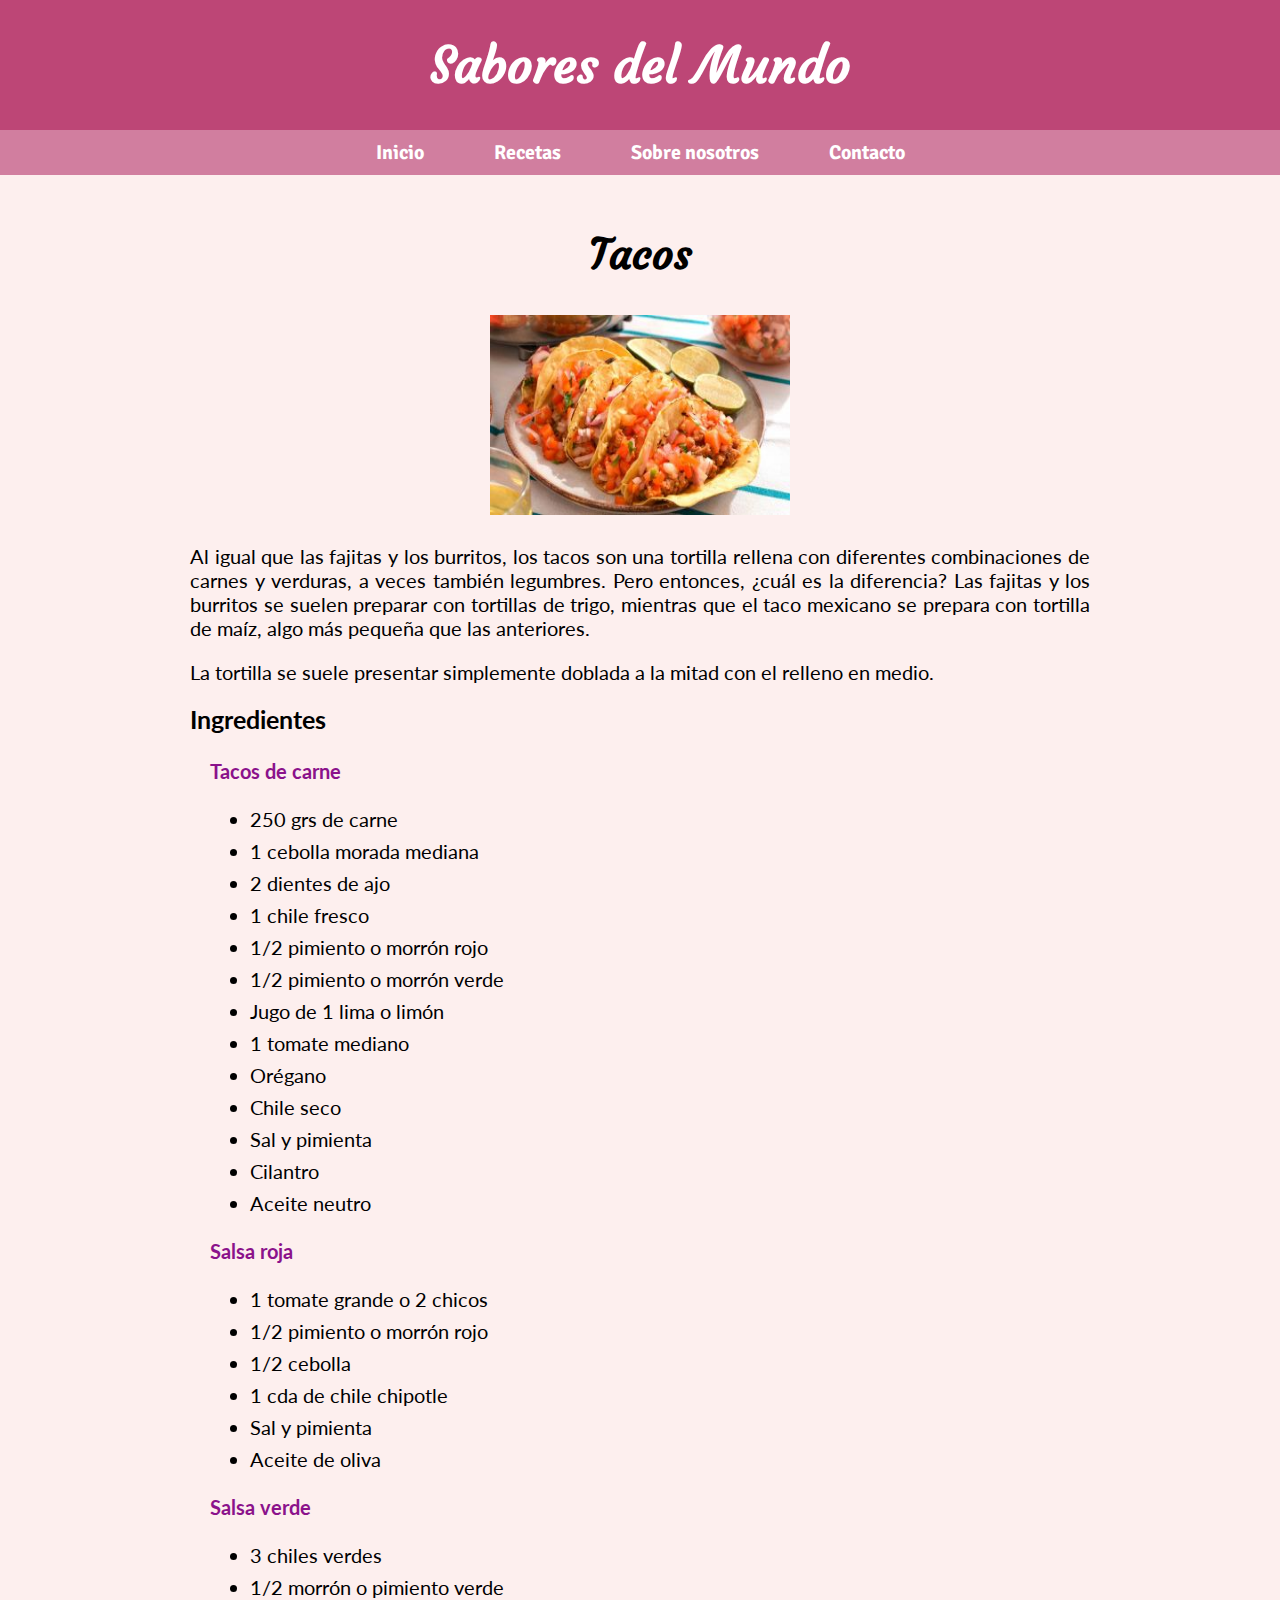
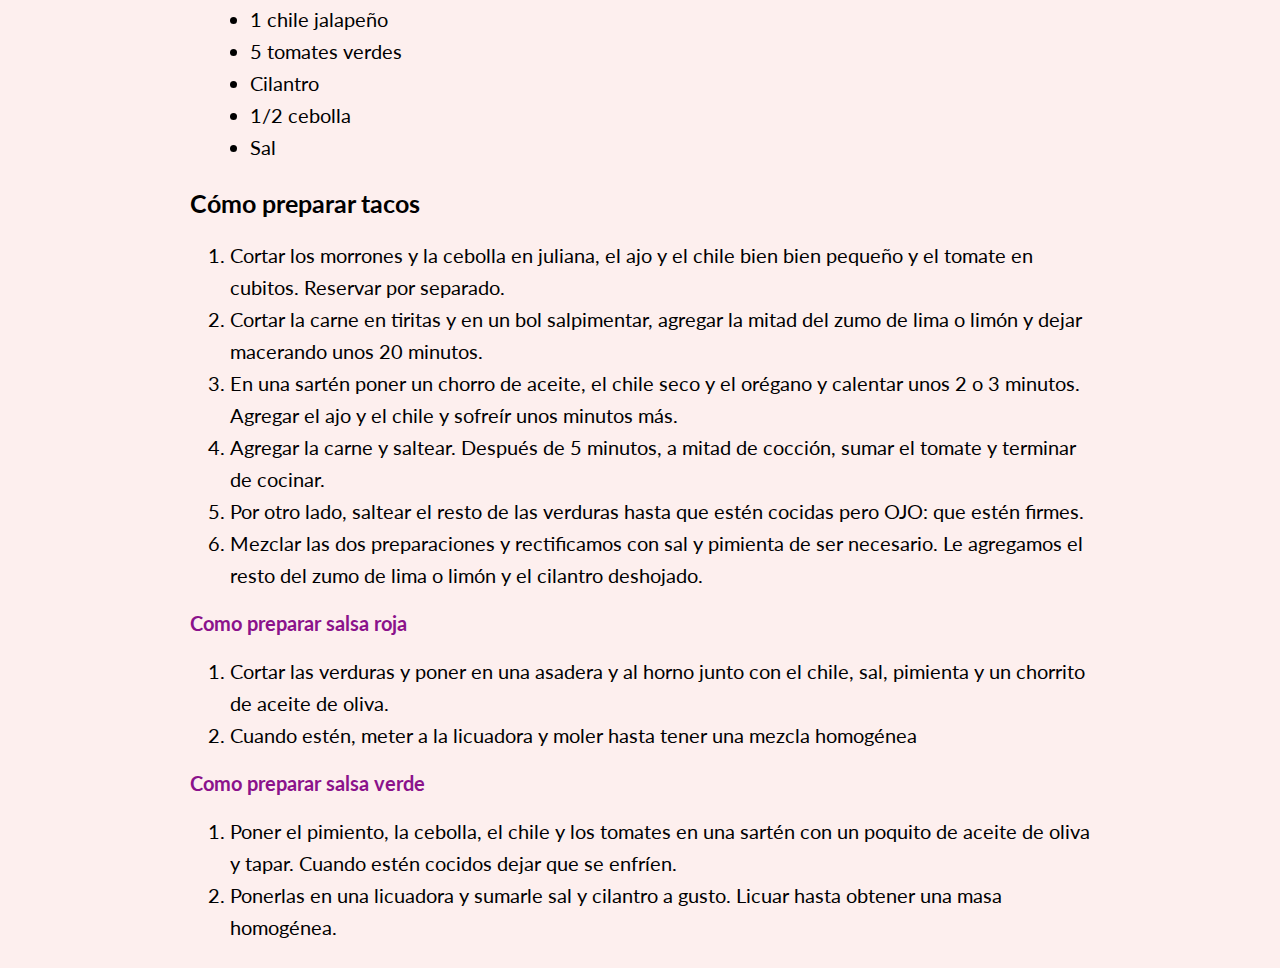
<file: Tacos.html>
<!DOCTYPE html>
<html lang="es">
    <head>
    <meta charset="UTF-8">
    <meta name="viewport" content="width=device-width, initial-scale=1.0">
    <link rel="stylesheet" href="h1.css">
    <link rel="preconnect" href="https://fonts.googleapis.com">
    <link rel="preconnect" href="https://fonts.gstatic.com" crossorigin>
    <link href="https://fonts.googleapis.com/css2?family=Courgette&display=swap" rel="stylesheet">
    <link rel="preconnect" href="https://fonts.googleapis.com">
    <link rel="preconnect" href="https://fonts.gstatic.com" crossorigin>
    <link href="https://fonts.googleapis.com/css2?family=Quicksand:wght@300..700&family=Signika+Negative:wght@300..700&display=swap" rel="stylesheet">
    <link rel="preconnect" href="https://fonts.googleapis.com">
    <link rel="preconnect" href="https://fonts.gstatic.com" crossorigin>
    <link href="https://fonts.googleapis.com/css2?family=Lato:ital,wght@0,100;0,300;0,400;0,700;0,900;1,100;1,300;1,400;1,700;1,900&display=swap" rel="stylesheet">
       
      <title> Bienvenidos a Sabores del Mundo </title>
        <style>
            body {
                margin:0;
                padding: 0;
                background-color:#fdefee;
                color: #000000;
            }

            .header {
            background-color: #BD4676 ;
            color: #ffffff;
            text-align: center;
            padding: 0;
            position: relative;
            overflow: hidden; 
            }

            header h1 {
            margin: 0 ;
            font-size: 50px;
            font-family: "Courgette", sans-serif;
            font-style: normal;
            }

            nav {
            display: flex;
            justify-content: center;
            background-color: #D17E9F;
            padding: 10px 0;
            }

            nav a {
            float: left;
            display: block;
            color: #fff;
            text-decoration: none;
            padding: 0 35px;
            font-size: 20px;
            font-family:"Signika Negative", sans-serif;
            border-radius: 4px;
            }

            nav a:hover {
            background-color: #8f093e;
            }

            .content{
                max-width: 900px;
                padding: 0 20px;
                margin: 25px auto;
                font-family: 'Lato', sans-serif;
                text-align: justify;
            }

            .content h2 {
                font-size: 25px;
            }

            .content p {
                font-size: 20px;
            }

            .shawarma{
                text-align: center;
            }

            img {
                width: 300px;
                height: 200px;
            }
            
            ul {
                font-family: 'Lato', sans-serif ;
                text-align: left;
                margin-left: 0 ;
                font-size: 20px;
            } 

            ol {
                font-family: 'Lato', sans-serif ;
                text-align: left;
                margin-left: 0;
                font-size: 20px;
            }

            .tituloh2 {
                font-family: "Courgette", sans-serif;
                text-align: center;
                font-size: 28px;
                color: #000000;
                color: #000000;
                padding: 0;
                margin: 0;

            }

            h3 {
                text-align: justify;
                font-size: 20px;
                font-family: 'Lato', sans-serif;
                color: rgb(139, 18, 139);
            }

            li {
                line-height: 1.6;
            }

        </style>
    </head>
    
    <body>

        <div class="header">
            <h1> <b>Sabores del Mundo</b> </h1>
        </div>

        <b>
            <nav>
            <a href="INDEX.html"> Inicio </a>
            <a href="RECETAS.html"> Recetas </a>
            <a href="SOBRE NOSOTROS.html"> Sobre nosotros </a>
            <a href="CONTACTO.html"> Contacto </a>
            </nav>
        </b>

        <br>

        <div class="tituloh2"><h2> Tacos </h2></div>

        <div class="shawarma"><img src="IMG/Tacos1.jpg" alt="Tacos"></div>

        <div class="content">
        
            <p> Al igual que las fajitas y los burritos, los tacos son una tortilla rellena con diferentes combinaciones de carnes y verduras, a veces también legumbres. Pero entonces, ¿cuál es la diferencia? Las fajitas y los burritos se suelen preparar con tortillas de trigo, mientras que el taco mexicano se prepara con tortilla de maíz, algo más pequeña que las anteriores. </p>
            <p> La tortilla se suele presentar simplemente doblada a la mitad con el relleno en medio. </p>

            <h2> Ingredientes </h2>

            <div class="content">

            <h3 > Tacos de carne </h3>

            <ul>
                <li> 250 grs de carne </li>
                <li> 1 cebolla morada mediana </li>
                <li> 2 dientes de ajo </li>
                <li> 1 chile fresco </li>
                <li> 1/2 pimiento o morrón rojo </li>
                <li> 1/2 pimiento o morrón verde </li>
                <li> Jugo de 1 lima o limón </li>
                <li> 1 tomate mediano </li>
                <li> Orégano </li>
                <li> Chile seco </li>
                <li> Sal y pimienta </li>
                <li> Cilantro </li>
                <li> Aceite neutro </li>
            </ul>

            <h3> Salsa roja </h3>

            <ul>
                <li> 1 tomate grande o 2 chicos </li>
                <li> 1/2 pimiento o morrón rojo </li>
                <li> 1/2 cebolla </li>
                <li> 1 cda de chile chipotle </li>
                <li> Sal y pimienta </li>
                <li> Aceite de oliva </li>
            </ul>

            <h3> Salsa verde </h3>

            <ul>
                <li> 3 chiles verdes </li>
                <li> 1/2 morrón o pimiento verde </li>
                <li> 1 chile jalapeño </li>
                <li> 5 tomates verdes </li>
                <li> Cilantro </li>
                <li> 1/2 cebolla </li>
                <li> Sal </li>
            </ul>

            </div>

            <h2> Cómo preparar tacos </h2>

            <ol start="1">
                <li> Cortar los morrones y la cebolla en juliana, el ajo y el chile bien bien pequeño y el tomate en cubitos. Reservar por separado. </li>
                <li> Cortar la carne en tiritas y en un bol salpimentar, agregar la mitad del zumo de lima o limón y dejar macerando unos 20 minutos. </li>
                <li> En una sartén poner un chorro de aceite, el chile seco y el orégano y calentar unos 2 o 3 minutos. Agregar el ajo y el chile y sofreír unos minutos más. </li>
                <li> Agregar la carne y saltear. Después de 5 minutos, a mitad de cocción, sumar el tomate y terminar de cocinar. </li>
                <li> Por otro lado, saltear el resto de las verduras hasta que estén cocidas pero OJO: que estén firmes. </li>
                <li> Mezclar las dos preparaciones y rectificamos con sal y pimienta de ser necesario. Le agregamos el resto del zumo de lima o limón y el cilantro deshojado. </li>
            </ol>

            <h3> Como preparar salsa roja </h3>

            <ol start="1">
                <li> Cortar las verduras y poner en una asadera y al horno junto con el chile, sal, pimienta y un chorrito de aceite de oliva. </li>
                <li> Cuando estén, meter a la licuadora y moler hasta tener una mezcla homogénea </li>
            </ol>

            <h3> Como preparar salsa verde </h3>

            <ol start="1"> 
                <li> Poner el pimiento, la cebolla, el chile y los tomates en una sartén con un poquito de aceite de oliva y tapar. Cuando estén cocidos dejar que se enfríen. </li>
                <li> Ponerlas en una licuadora y sumarle sal y cilantro a gusto. Licuar hasta obtener una masa homogénea. </li>

            </ol>

        </div>

    </body>

    </html>
</file>
<file: h1.css>
h1 {
    font-family: "Courgette", sans-serif;
    font-weight: 900;
    font-style: normal;
    color: white;
    text-align: center;
    font-size:  50px;
  }

  nav {
    font-family: 'Signika Negative', sans-serif;
    font-weight: 900;
    font-style: normal;
    color: white;
    text-align: center;
    font-size:  50px;
  }

  content {
    font-family: 'Lato', sans-serif;
    max-width: 800px;
    font-style: normal;
    color: black;
    text-align: center;
    font-size:  100px;
  }
</file>
